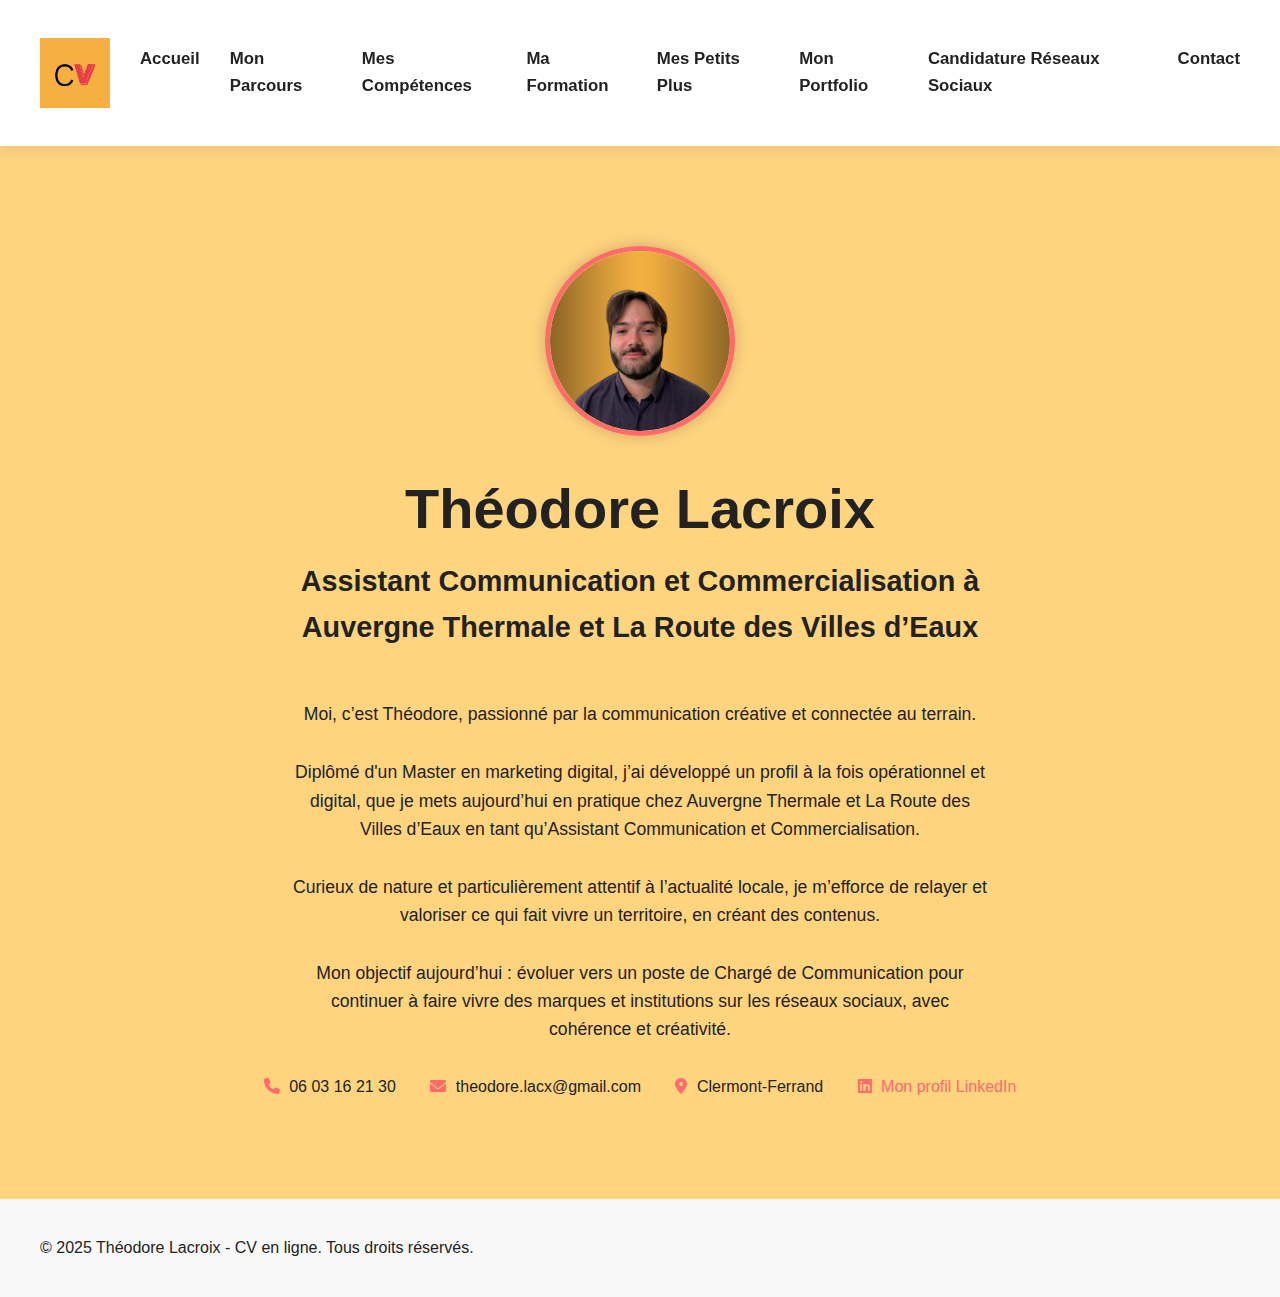
<file: index.html>
<!DOCTYPE html>
<html lang="fr">
<head>
    <meta charset="UTF-8">
    <meta name="viewport" content="width=device-width, initial-scale=1.0">
    <title>Théodore Lacroix - CV - Accueil</title>
    <link rel="stylesheet" href="style.css">
    <link rel="icon" href="C.png" type="image/png">
    <link rel="stylesheet" href="https://cdnjs.cloudflare.com/ajax/libs/font-awesome/6.0.0-beta3/css/all.min.css">
</head>
<body>
    <header>
        <div class="container header-content">
            <a href="index.html" class="logo">
                <img src="C.png" alt="Logo CV Théodore Lacroix">
            </a>
            <nav>
                <ul>
                    <li><a href="index.html">Accueil</a></li>
                    <li><a href="experience.html">Mon Parcours</a></li>
                    <li><a href="skills.html">Mes Compétences</a></li>
                    <li><a href="education.html">Ma Formation</a></li>
                    <li><a href="plus.html">Mes Petits Plus</a></li>
                    <li><a href="portfolio.html">Mon Portfolio</a></li>
                    <li><a href="social-posts.html">Candidature Réseaux Sociaux</a></li>
                    <li><a href="contact.html">Contact</a></li>
                </ul>
            </nav>
            <button class="menu-toggle" aria-label="Toggle menu">
                <i class="fas fa-bars"></i>
            </button>
        </div>
    </header>

    <main>
        <section id="about" class="hero">
            <div class="container">
                <div class="hero-content">
                    <img src="photo_theodore.png" alt="Photo de Théodore Lacroix" class="profile-photo">
                    <h1>Théodore Lacroix</h1>
                    <h2>Assistant Communication et Commercialisation à Auvergne Thermale et La Route des Villes d’Eaux</h2>
                    <p>Moi, c’est Théodore, passionné par la communication créative et connectée au terrain.</p>
                    <p>Diplômé d'un Master en marketing digital, j’ai développé un profil à la fois opérationnel et digital, que je mets aujourd’hui en pratique chez Auvergne Thermale et La Route des Villes d’Eaux en tant qu’Assistant Communication et Commercialisation.</p>
                    <p>Curieux de nature et particulièrement attentif à l’actualité locale, je m’efforce de relayer et valoriser ce qui fait vivre un territoire, en créant des contenus.</p>
                    <p>Mon objectif aujourd’hui : évoluer vers un poste de Chargé de Communication pour continuer à faire vivre des marques et institutions sur les réseaux sociaux, avec cohérence et créativité.</p>
                    
                    <div class="contact-info-hero">
                        <p><i class="fas fa-phone"></i> 06 03 16 21 30</p>
                        <p><i class="fas fa-envelope"></i> theodore.lacx@gmail.com</p>
                        <p><i class="fas fa-map-marker-alt"></i> Clermont-Ferrand</p>
                        <p><a href="https://www.linkedin.com/in/th%C3%A9odore-lacroix-090b23174/" target="_blank"><i class="fab fa-linkedin"></i> Mon profil LinkedIn</a></p>
                    </div>
                </div>
            </div>
        </section>
    </main>

    <footer>
        <div class="container">
            <p>© 2025 Théodore Lacroix - CV en ligne. Tous droits réservés.</p>
        </div>
    </footer>

    <script>
        // JavaScript pour le menu mobile
        document.addEventListener('DOMContentLoaded', () => {
            const menuToggle = document.querySelector('.menu-toggle');
            const nav = document.querySelector('nav ul');

            menuToggle.addEventListener('click', () => {
                nav.classList.toggle('active');
            });

            // Fermer le menu si un lien est cliqué (sur mobile)
            nav.querySelectorAll('a').forEach(link => {
                link.addEventListener('click', () => {
                    if (nav.classList.contains('active')) {
                        nav.classList.remove('active');
                    }
                });
            });
        });
    </script>
</body>
</html>
</file>
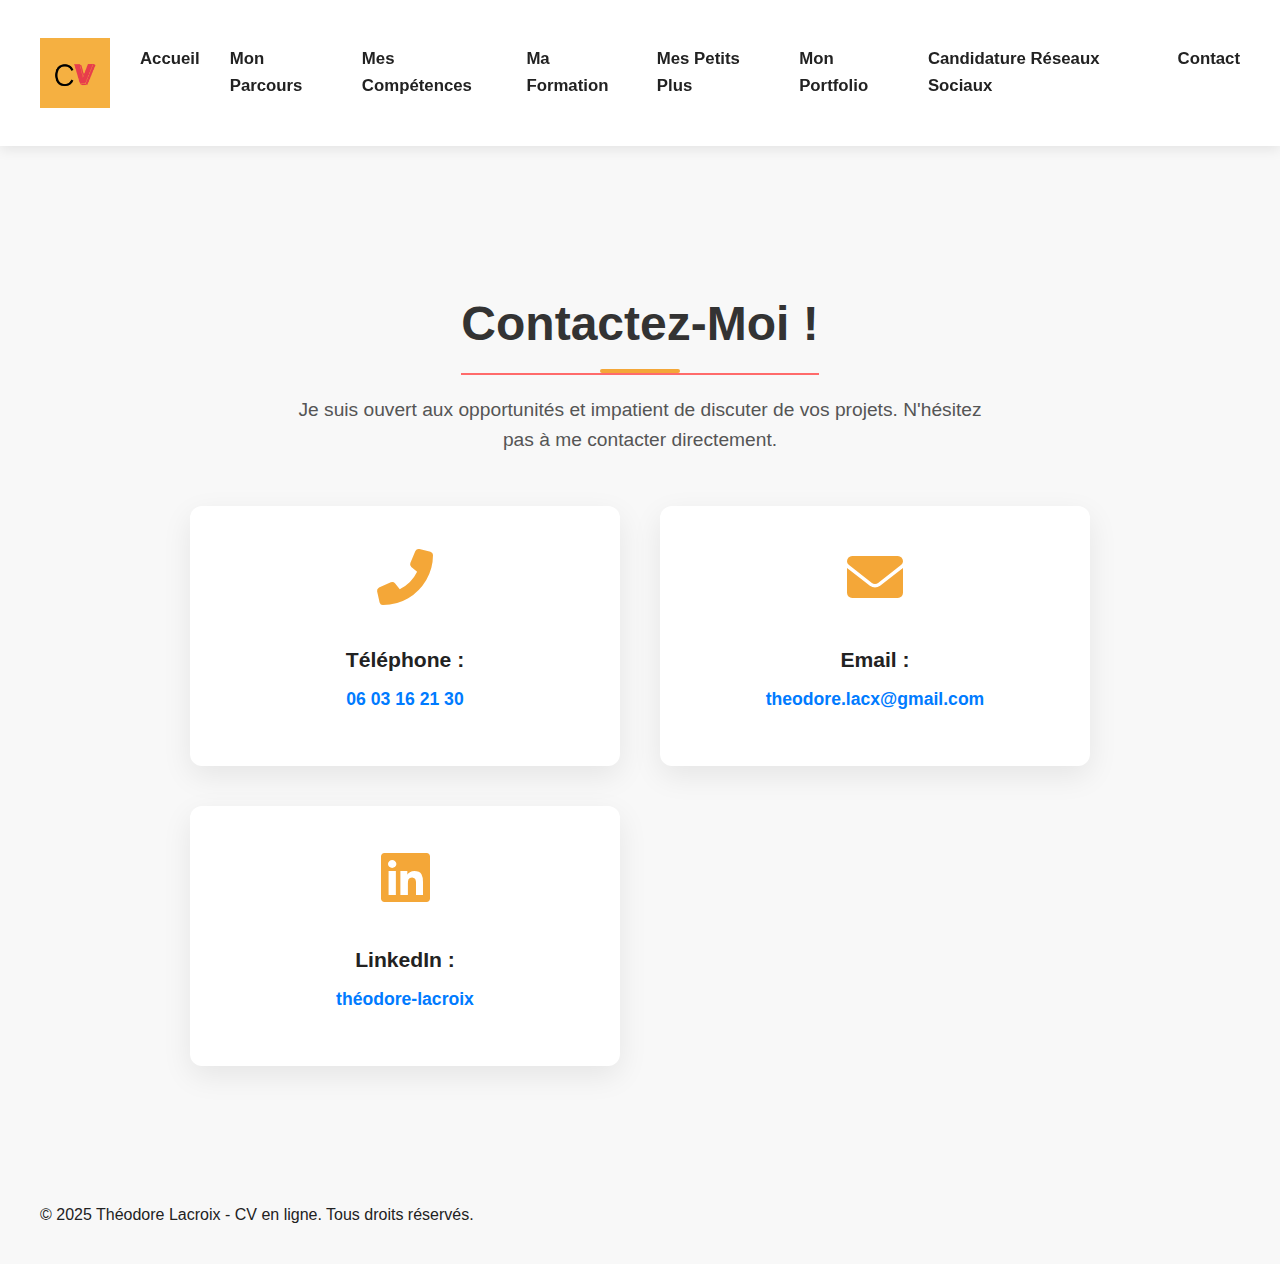
<file: contact.html>
<!DOCTYPE html>
<html lang="fr">
<head>
    <meta charset="UTF-8">
    <meta name="viewport" content="width=device-width, initial-scale=1.0">
    <title>Théodore Lacroix - Contact</title>
    <link rel="stylesheet" href="style.css">
    <link rel="icon" href="C.png" type="image/png">
    <link rel="stylesheet" href="https://cdnjs.cloudflare.com/ajax/libs/font-awesome/6.0.0-beta3/css/all.min.css">
</head>
<body>
    <header>
        <div class="container header-content">
            <a href="index.html" class="logo">
                <img src="C.png" alt="Logo CV Théodore Lacroix">
            </a>
            <nav>
                <ul>
                    <li><a href="index.html">Accueil</a></li>
                    <li><a href="experience.html">Mon Parcours</a></li>
                    <li><a href="skills.html">Mes Compétences</a></li>
                    <li><a href="education.html">Ma Formation</a></li>
                    <li><a href="plus.html">Mes Petits Plus</a></li>
                    <li><a href="portfolio.html">Mon Portfolio</a></li>
                    <li><a href="social-posts.html">Candidature Réseaux Sociaux</a></li>
                    <li><a href="contact.html">Contact</a></li>
                </ul>
            </nav>
            <button class="menu-toggle" aria-label="Toggle menu">
                <i class="fas fa-bars"></i>
            </button>
        </div>
    </header>

    <main>
        <section id="contact" class="page-section">
            <div class="container">
                <h2>Contactez-Moi !</h2>
                <p class="text-center">Je suis ouvert aux opportunités et impatient de discuter de vos projets. N'hésitez pas à me contacter directement.</p>
                <div class="contact-grid">
                    <div class="contact-item">
                        <i class="fas fa-phone-alt"></i>
                        <p><strong>Téléphone :</strong> <a href="tel:+33603162130">06 03 16 21 30</a></p>
                    </div>
                    <div class="contact-item">
                        <i class="fas fa-envelope"></i>
                        <p><strong>Email :</strong> <a href="mailto:theodore.lacx@gmail.com">theodore.lacx@gmail.com</a></p>
                    </div>
                    <div class="contact-item">
                        <i class="fab fa-linkedin"></i>
                        <p><strong>LinkedIn :</strong> <a href="https://www.linkedin.com/in/th%C3%A9odore-lacroix-090b23174/" target="_blank" rel="noopener noreferrer">théodore-lacroix</a></p>
                    </div>
                </div>
                </div>
        </section>
    </main>

    <footer>
        <div class="container">
            <p>© 2025 Théodore Lacroix - CV en ligne. Tous droits réservés.</p>
        </div>
    </footer>

    <script src="script.js"></script>
</body>
</html>
</file>
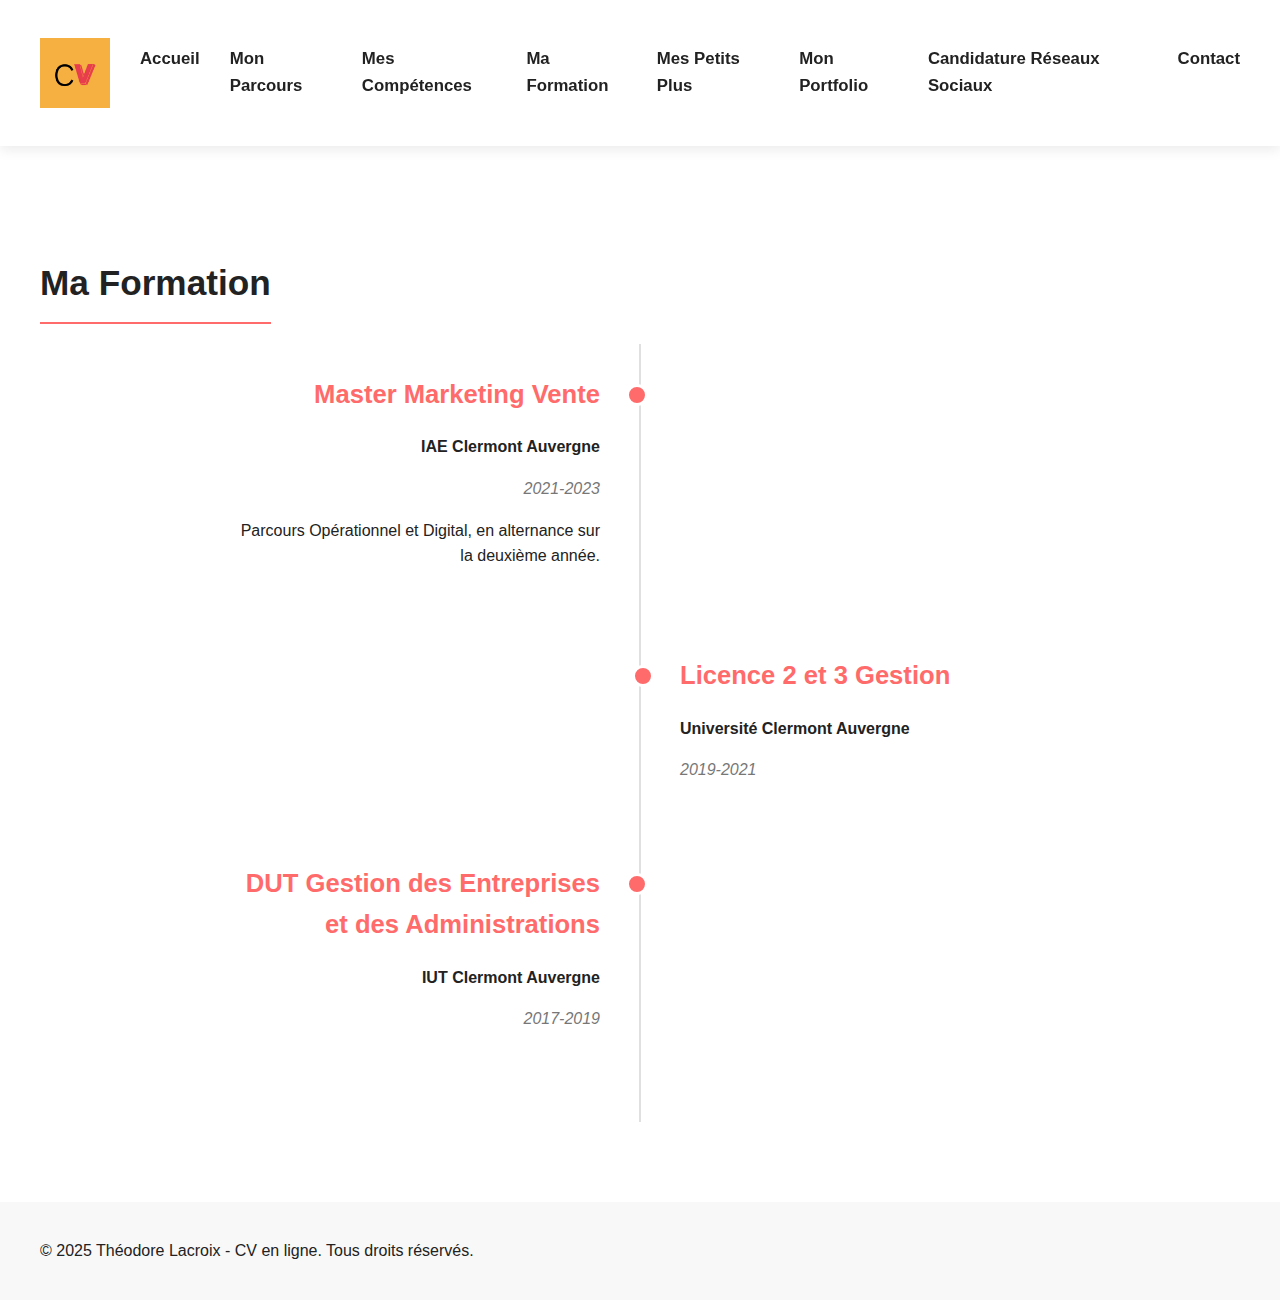
<file: education.html>
<!DOCTYPE html>
<html lang="fr">
<head>
    <meta charset="UTF-8">
    <meta name="viewport" content="width=device-width, initial-scale=1.0">
    <title>Théodore Lacroix - Ma Formation</title>
    <link rel="stylesheet" href="style.css">
    <link rel="icon" href="C.png" type="image/png">
    <link rel="stylesheet" href="https://cdnjs.cloudflare.com/ajax/libs/font-awesome/6.0.0-beta3/css/all.min.css">
</head>
<body>
    <header>
        <div class="container header-content">
            <a href="index.html" class="logo">
                <img src="C.png" alt="Logo CV Théodore Lacroix">
            </a>
            <nav>
                <ul>
                    <li><a href="index.html">Accueil</a></li>
                    <li><a href="experience.html">Mon Parcours</a></li>
                    <li><a href="skills.html">Mes Compétences</a></li>
                    <li><a href="education.html">Ma Formation</a></li>
                    <li><a href="plus.html">Mes Petits Plus</a></li>
                    <li><a href="portfolio.html">Mon Portfolio</a></li>
                    <li><a href="social-posts.html">Candidature Réseaux Sociaux</a></li>
                    <li><a href="contact.html">Contact</a></li>
                </ul>
            </nav>
            <button class="menu-toggle" aria-label="Toggle menu">
                <i class="fas fa-bars"></i>
            </button>
        </div>
    </header>

    <main>
        <section id="education" class="page-section">
            <div class="container">
                <h2>Ma Formation</h2>
                <div class="timeline">
                    <div class="timeline-item">
                        <h3>Master Marketing Vente</h3>
                        <p class="school">IAE Clermont Auvergne</p>
                        <p class="date">2021-2023</p>
                        <p>Parcours Opérationnel et Digital, en alternance sur la deuxième année.</p>
                    </div>
                    <div class="timeline-item">
                        <h3>Licence 2 et 3 Gestion</h3>
                        <p class="school">Université Clermont Auvergne</p>
                        <p class="date">2019-2021</p>
                    </div>
                    <div class="timeline-item">
                        <h3>DUT Gestion des Entreprises et des Administrations</h3>
                        <p class="school">IUT Clermont Auvergne</p>
                        <p class="date">2017-2019</p>
                    </div>
                </div>
            </div>
        </section>
    </main>

    <footer>
        <div class="container">
            <p>© 2025 Théodore Lacroix - CV en ligne. Tous droits réservés.</p>
        </div>
    </footer>

    <script>
        document.addEventListener('DOMContentLoaded', () => {
            const menuToggle = document.querySelector('.menu-toggle');
            const nav = document.querySelector('nav ul');

            menuToggle.addEventListener('click', () => {
                nav.classList.toggle('active');
            });

            nav.querySelectorAll('a').forEach(link => {
                link.addEventListener('click', () => {
                    if (nav.classList.contains('active')) {
                        nav.classList.remove('active');
                    }
                });
            });
        });
    </script>
</body>
</html>
</file>
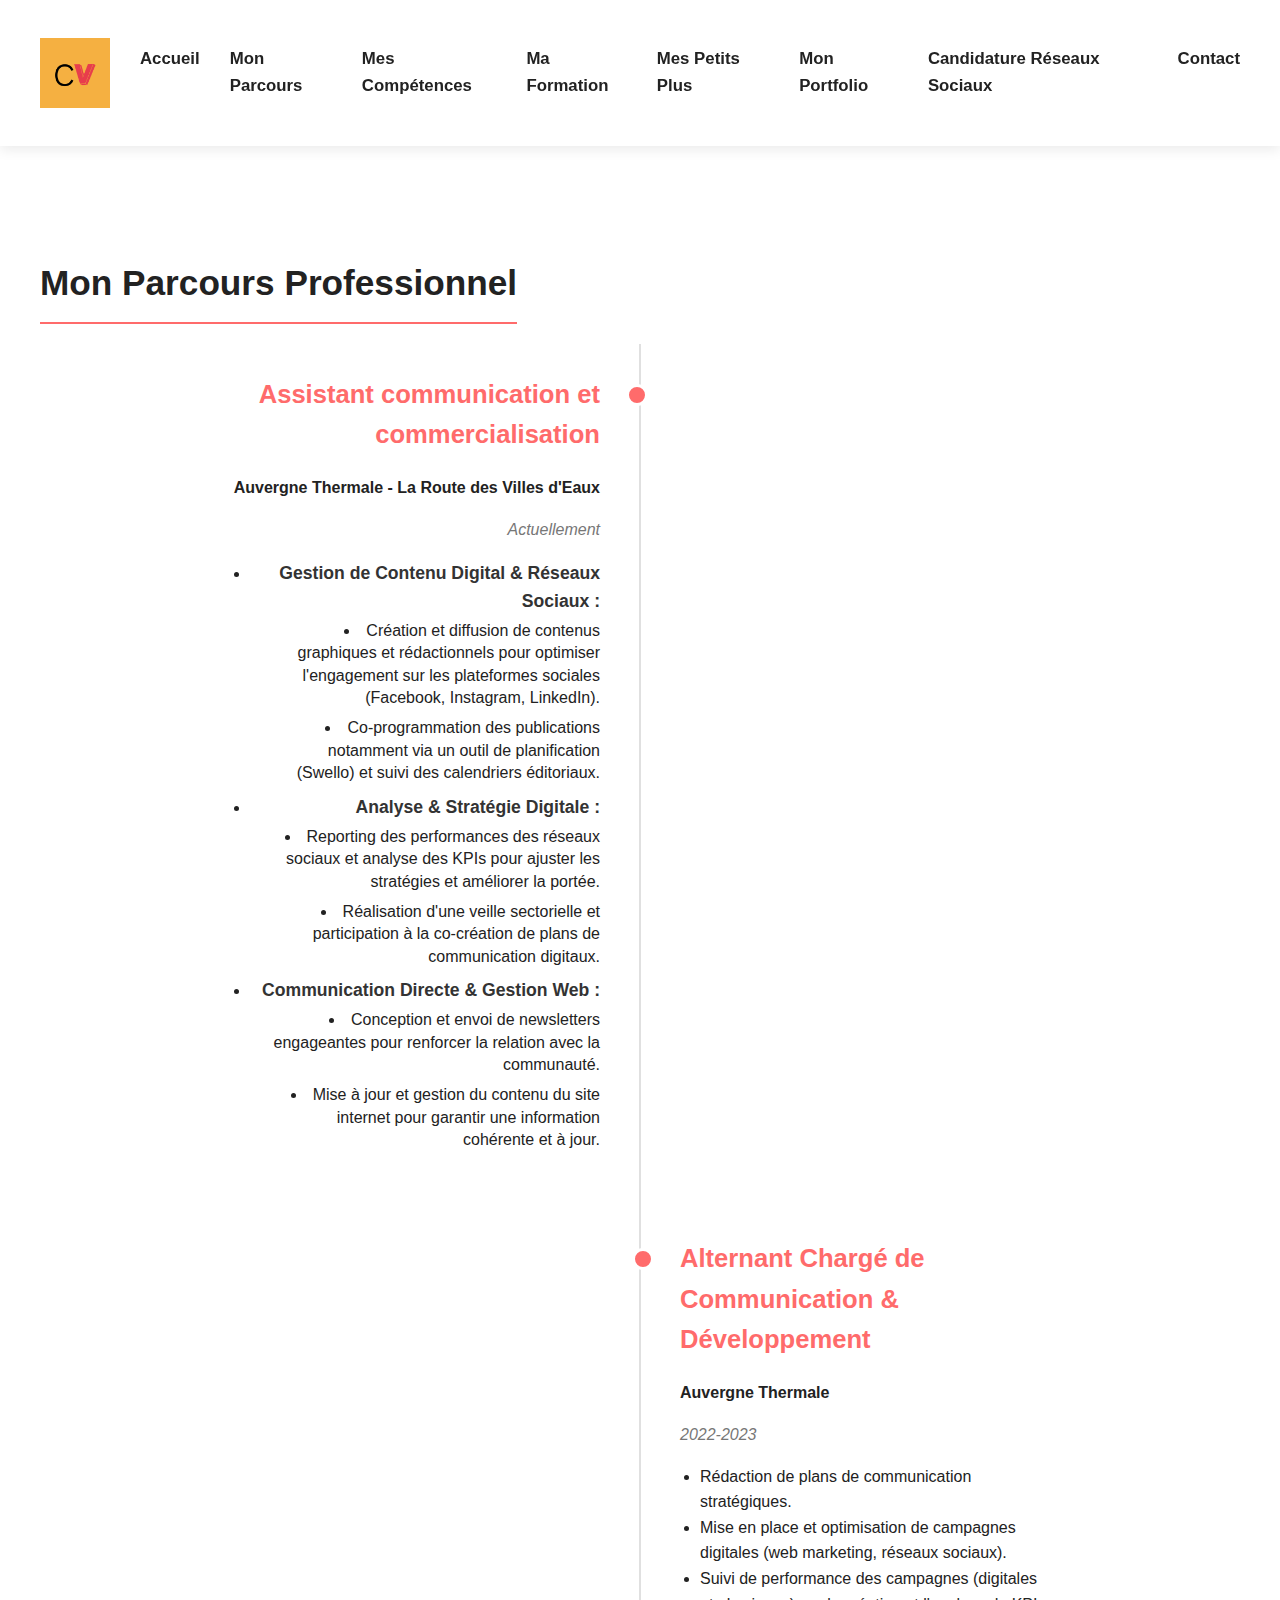
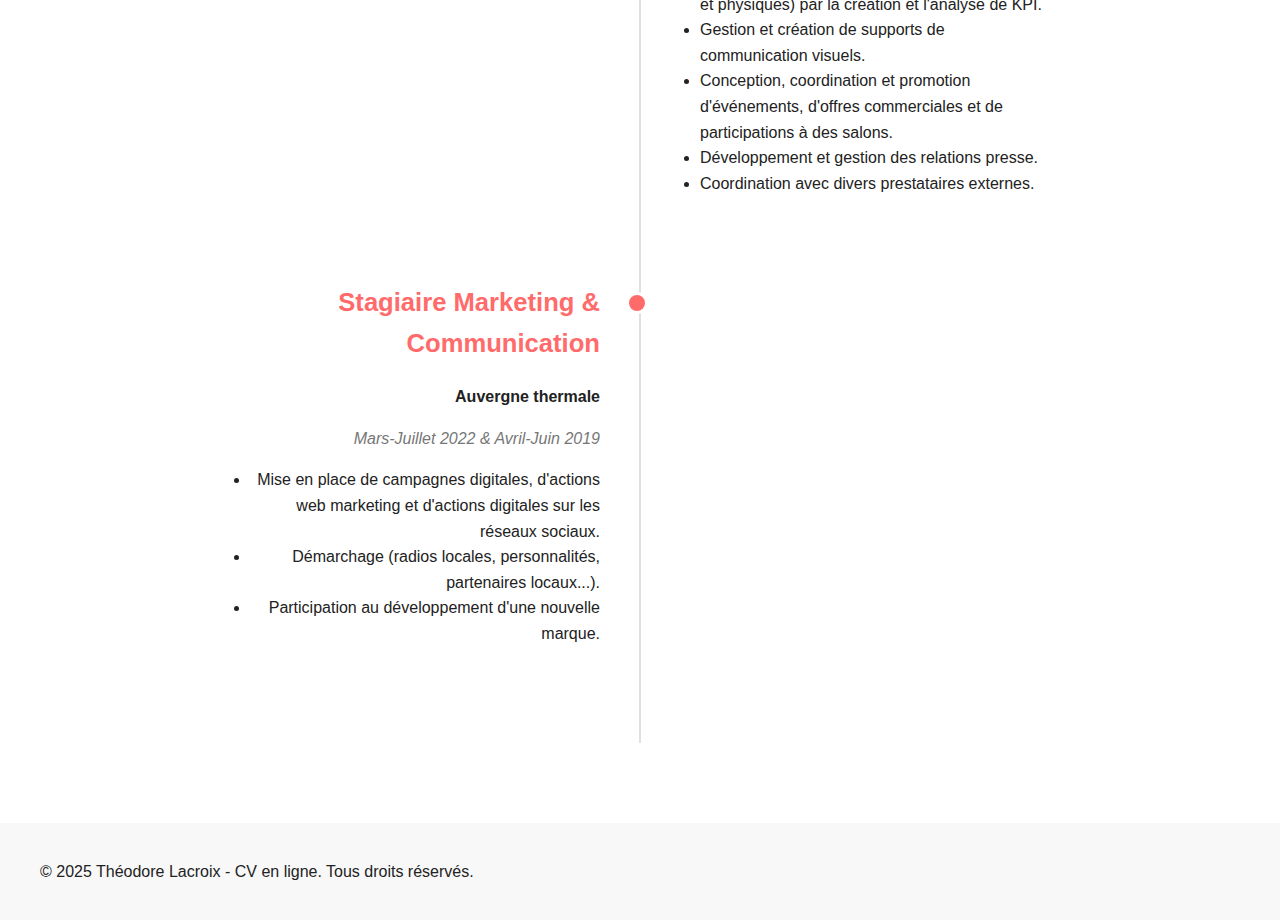
<file: experience.html>
<!DOCTYPE html>
<html lang="fr">
<head>
    <meta charset="UTF-8">
    <meta name="viewport" content="width=device-width, initial-scale=1.0">
    <title>Théodore Lacroix - Mon Parcours Professionnel</title>
    <link rel="stylesheet" href="style.css">
    <link rel="icon" href="C.png" type="image/png">
    <link rel="stylesheet" href="https://cdnjs.cloudflare.com/ajax/libs/font-awesome/6.0.0-beta3/css/all.min.css">
    
    <style>
        /* Styles pour aligner à droite et espacer les points des missions actuelles */
        .timeline-item:first-child ul ul li {
            text-align: right; /* Aligne le texte des sous-puces à droite */
            margin-bottom: 8px; /* Ajoute un espace après chaque sous-puce */
            line-height: 1.4; /* Améliore la lisibilité */
        }

        /* Si tu veux aussi que le titre de la catégorie soit aligné à droite, ajoute ceci */
        .timeline-item:first-child ul > li > strong {
            display: block; /* Important pour que text-align: right fonctionne sur un inline-block */
            text-align: right; /* Aligne le titre de la catégorie à droite */
            margin-bottom: 5px;
            font-size: 1.1em;
            color: #333; /* Ou une couleur qui correspond à ta charte */
        }

        /* Ajustement pour les marges des listes imbriquées si elles sont trop décalées */
        .timeline-item:first-child ul ul {
            margin-top: 5px; /* Petit espace au-dessus de la sous-liste */
            padding-left: 0; /* Supprime le padding par défaut de la liste */
            list-style-position: inside; /* Met la puce à l'intérieur du bloc */
        }
    </style>
</head>
<body>
    <header>
        <div class="container header-content">
            <a href="index.html" class="logo">
                <img src="C.png" alt="Logo CV Théodore Lacroix">
            </a>
            <nav>
                <ul>
                    <li><a href="index.html">Accueil</a></li>
                    <li><a href="experience.html">Mon Parcours</a></li>
                    <li><a href="skills.html">Mes Compétences</a></li>
                    <li><a href="education.html">Ma Formation</a></li>
                    <li><a href="plus.html">Mes Petits Plus</a></li>
                    <li><a href="portfolio.html">Mon Portfolio</a></li>
                    <li><a href="social-posts.html">Candidature Réseaux Sociaux</a></li>
                    <li><a href="contact.html">Contact</a></li>
                </ul>
            </nav>
            <button class="menu-toggle" aria-label="Toggle menu">
                <i class="fas fa-bars"></i>
            </button>
        </div>
    </header>

    <main>
        <section id="experience" class="page-section">
            <div class="container">
                <h2>Mon Parcours Professionnel</h2>
                <div class="timeline">
                    <div class="timeline-item">
                        <h3>Assistant communication et commercialisation</h3>
                        <p class="company">Auvergne Thermale - La Route des Villes d'Eaux</p>
                        <p class="date">Actuellement</p>
                        <ul>
                            <li>
                                <strong>Gestion de Contenu Digital & Réseaux Sociaux :</strong>
                                <ul>
                                    <li>Création et diffusion de contenus graphiques et rédactionnels pour optimiser l'engagement sur les plateformes sociales (Facebook, Instagram, LinkedIn).</li>
                                    <li>Co-programmation des publications notamment via un outil de planification (Swello) et suivi des calendriers éditoriaux.</li>
                                </ul>
                            </li>
                            <li>
                                <strong>Analyse & Stratégie Digitale :</strong>
                                <ul>
                                    <li>Reporting des performances des réseaux sociaux et analyse des KPIs pour ajuster les stratégies et améliorer la portée.</li>
                                    <li>Réalisation d'une veille sectorielle et participation à la co-création de plans de communication digitaux.</li>
                                </ul>
                            </li>
                            <li>
                                <strong>Communication Directe & Gestion Web :</strong>
                                <ul>
                                    <li>Conception et envoi de newsletters engageantes pour renforcer la relation avec la communauté.</li>
                                    <li>Mise à jour et gestion du contenu du site internet pour garantir une information cohérente et à jour.</li>
                                </ul>
                            </li>
                        </ul>
                    </div>
                    <div class="timeline-item">
                        <h3>Alternant Chargé de Communication & Développement</h3>
                        <p class="company"> Auvergne Thermale</p>
                        <p class="date">2022-2023</p>
                        <ul>
                            <li>Rédaction de plans de communication stratégiques.</li>
                            <li>Mise en place et optimisation de campagnes digitales (web marketing, réseaux sociaux).</li>
                            <li>Suivi de performance des campagnes (digitales et physiques) par la création et l'analyse de KPI.</li>
                            <li>Gestion et création de supports de communication visuels.</li>
                            <li>Conception, coordination et promotion d'événements, d'offres commerciales et de participations à des salons.</li>
                            <li>Développement et gestion des relations presse.</li>
                            <li>Coordination avec divers prestataires externes.</li>
                        </ul>
                    </div>
                    <div class="timeline-item">
                        <h3>Stagiaire Marketing & Communication</h3>
                        <p class="company">Auvergne thermale</p>
                        <p class="date">Mars-Juillet 2022 & Avril-Juin 2019</p>
                        <ul>
                            <li>Mise en place de campagnes digitales, d'actions web marketing et d'actions digitales sur les réseaux sociaux.</li>
                            <li>Démarchage (radios locales, personnalités, partenaires locaux...).</li>
                            <li>Participation au développement d'une nouvelle marque.</li>
                        </ul>
                    </div>
                </div>
            </div>
        </section>
    </main>

    <footer>
        <div class="container">
            <p>© 2025 Théodore Lacroix - CV en ligne. Tous droits réservés.</p>
        </div>
    </footer>

    <script>
        document.addEventListener('DOMContentLoaded', () => {
            const menuToggle = document.querySelector('.menu-toggle');
            const nav = document.querySelector('nav ul');

            menuToggle.addEventListener('click', () => {
                nav.classList.toggle('active');
            });

            nav.querySelectorAll('a').forEach(link => {
                link.addEventListener('click', () => {
                    if (nav.classList.contains('active')) {
                        nav.classList.remove('active');
                    }
                });
            });
        });
    </script>
</body>
</html>
</file>
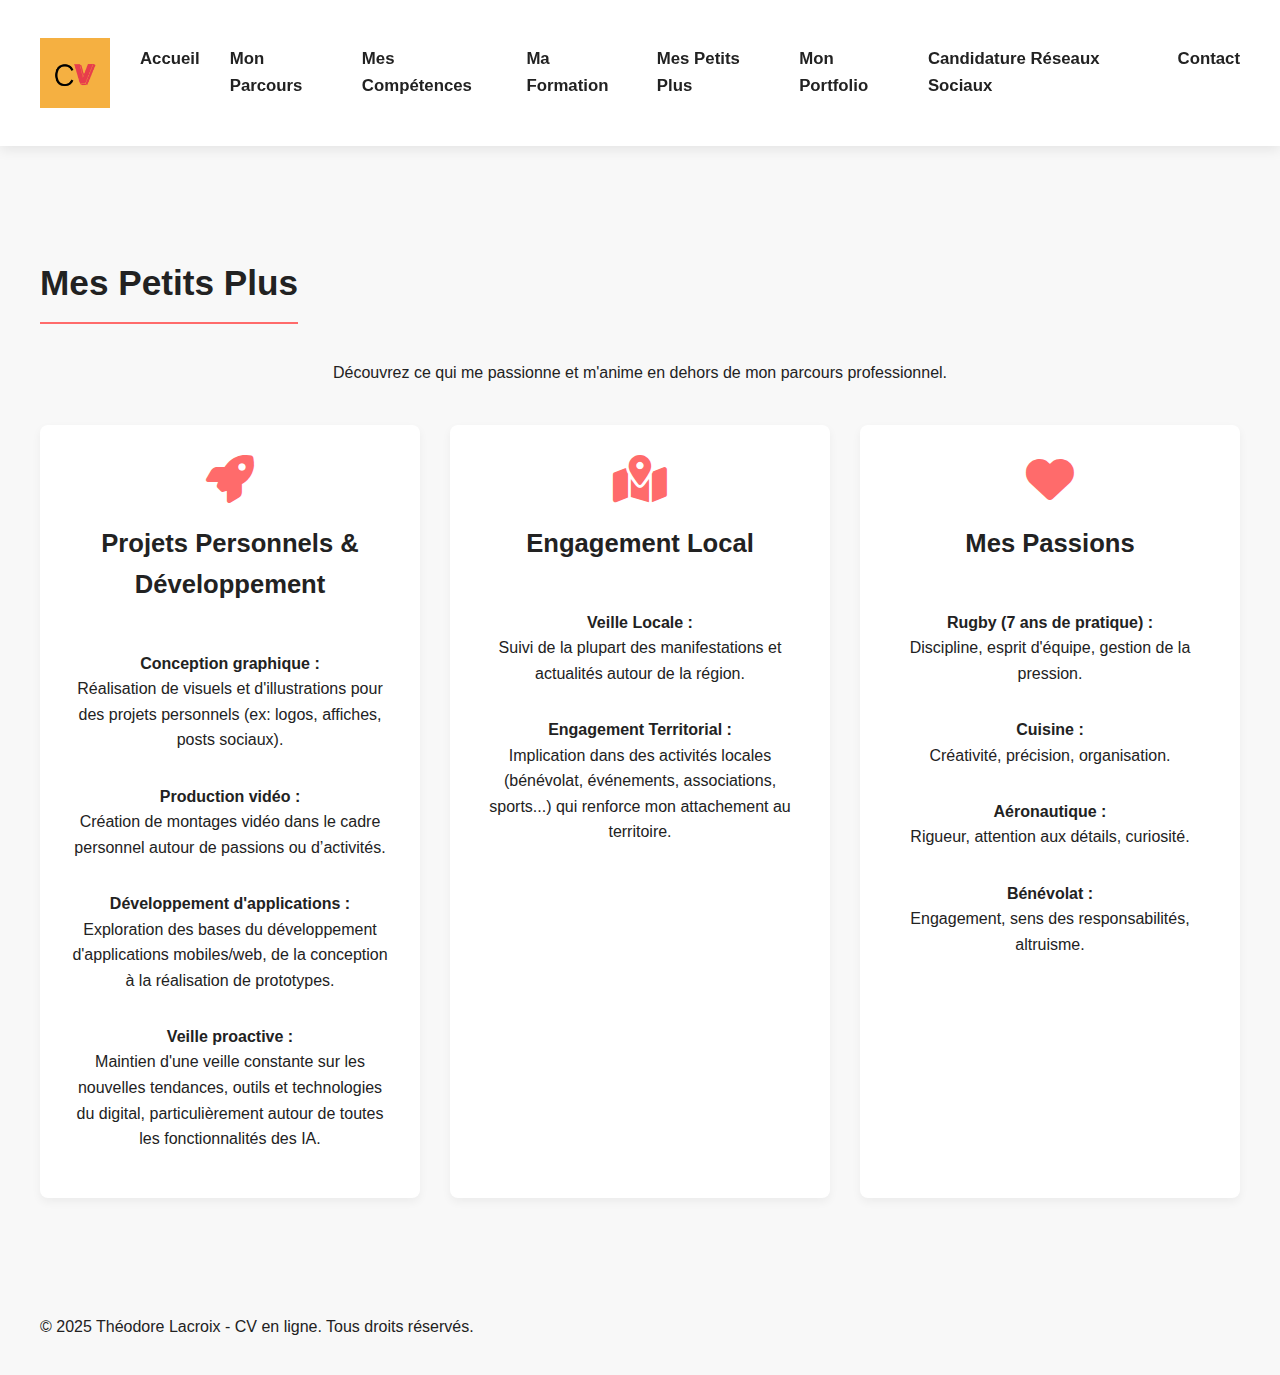
<file: plus.html>
<!DOCTYPE html>
<html lang="fr">
<head>
    <meta charset="UTF-8">
    <meta name="viewport" content="width=device-width, initial-scale=1.0">
    <title>Théodore Lacroix - Mes Petits Plus</title>
    <link rel="stylesheet" href="style.css">
    <link rel="icon" href="C.png" type="image/png">
    <link rel="stylesheet" href="https://cdnjs.cloudflare.com/ajax/libs/font-awesome/6.0.0-beta3/css/all.min.css">
</head>
<body>
    <header>
        <div class="container header-content">
            <a href="index.html" class="logo">
                <img src="C.png" alt="Logo CV Théodore Lacroix">
            </a>
            <nav>
                <ul>
                    <li><a href="index.html">Accueil</a></li>
                    <li><a href="experience.html">Mon Parcours</a></li>
                    <li><a href="skills.html">Mes Compétences</a></li>
                    <li><a href="education.html">Ma Formation</a></li>
                    <li><a href="plus.html">Mes Petits Plus</a></li>
                    <li><a href="portfolio.html">Mon Portfolio</a></li>
                    <li><a href="social-posts.html">Candidature Réseaux Sociaux</a></li>
                    <li><a href="contact.html">Contact</a></li>
                </ul>
            </nav>
            <button class="menu-toggle" aria-label="Toggle menu">
                <i class="fas fa-bars"></i>
            </button>
        </div>
    </header>

    <main>
        <section id="plus" class="page-section bg-light">
            <div class="container">
                <h2>Mes Petits Plus</h2>
                <p class="text-center">Découvrez ce qui me passionne et m'anime en dehors de mon parcours professionnel.</p>
                <div class="plus-grid">

                    <div class="plus-item">
                        <i class="fas fa-rocket"></i> <h3>Projets Personnels & Développement</h3>
                        <ul>
                            <li>
                                <br><strong>Conception graphique :</strong>
                                <br>Réalisation de visuels et d'illustrations pour des projets personnels (ex: logos, affiches, posts sociaux).
                            </li>
                            <li>
                                <br><strong>Production vidéo :</strong>
                                <br>Création de montages vidéo dans le cadre personnel autour de passions ou d’activités.
                            </li>
                            <li>
                                <br><strong>Développement d'applications :</strong>
                                <br>Exploration des bases du développement d'applications mobiles/web, de la conception à la réalisation de prototypes.
                            </li>
                            <li>
                                <br><strong>Veille proactive :</strong>
                                <br>Maintien d'une veille constante sur les nouvelles tendances, outils et technologies du digital, particulièrement autour de toutes les fonctionnalités des IA.
                            </li>
                        </ul>
                    </div>

                    <div class="plus-item">
                        <i class="fas fa-map-marked-alt"></i> <h3>Engagement Local</h3>
                        <ul>
                            <li>
                                <br><strong>Veille Locale :</strong>
                                <br>Suivi de la plupart des manifestations et actualités autour de la région.
                            </li>
                            <li>
                                <br><strong>Engagement Territorial :</strong>
                                <br>Implication dans des activités locales (bénévolat, événements, associations, sports...) qui renforce mon attachement au territoire.
                            </li>
                        </ul>
                    </div>

                    <div class="plus-item">
                        <i class="fas fa-heart"></i> <h3>Mes Passions</h3>
                        <ul>
                            <li>
                                <br><strong>Rugby (7 ans de pratique) :</strong>
                                <br>Discipline, esprit d'équipe, gestion de la pression.
                            </li>
                            <li>
                                <br><strong>Cuisine :</strong>
                                <br>Créativité, précision, organisation.
                            </li>
                            <li>
                                <br><strong>Aéronautique :</strong>
                                <br>Rigueur, attention aux détails, curiosité.
                            </li>
                            <li>
                                <br><strong>Bénévolat :</strong>
                                <br>Engagement, sens des responsabilités, altruisme.
                            </li>
                        </ul>
                    </div>

                </div>
            </div>
        </section>
    </main>

    <footer>
        <div class="container">
            <p>© 2025 Théodore Lacroix - CV en ligne. Tous droits réservés.</p>
        </div>
    </footer>

    <script>
        document.addEventListener('DOMContentLoaded', () => {
            const menuToggle = document.querySelector('.menu-toggle');
            const nav = document.querySelector('nav ul');

            menuToggle.addEventListener('click', () => {
                nav.classList.toggle('active');
            });

            nav.querySelectorAll('a').forEach(link => {
                link.addEventListener('click', () => {
                    if (nav.classList.contains('active')) {
                        nav.classList.remove('active');
                    }
                });
            });
        });
    </script>
</body>
</html>
</file>
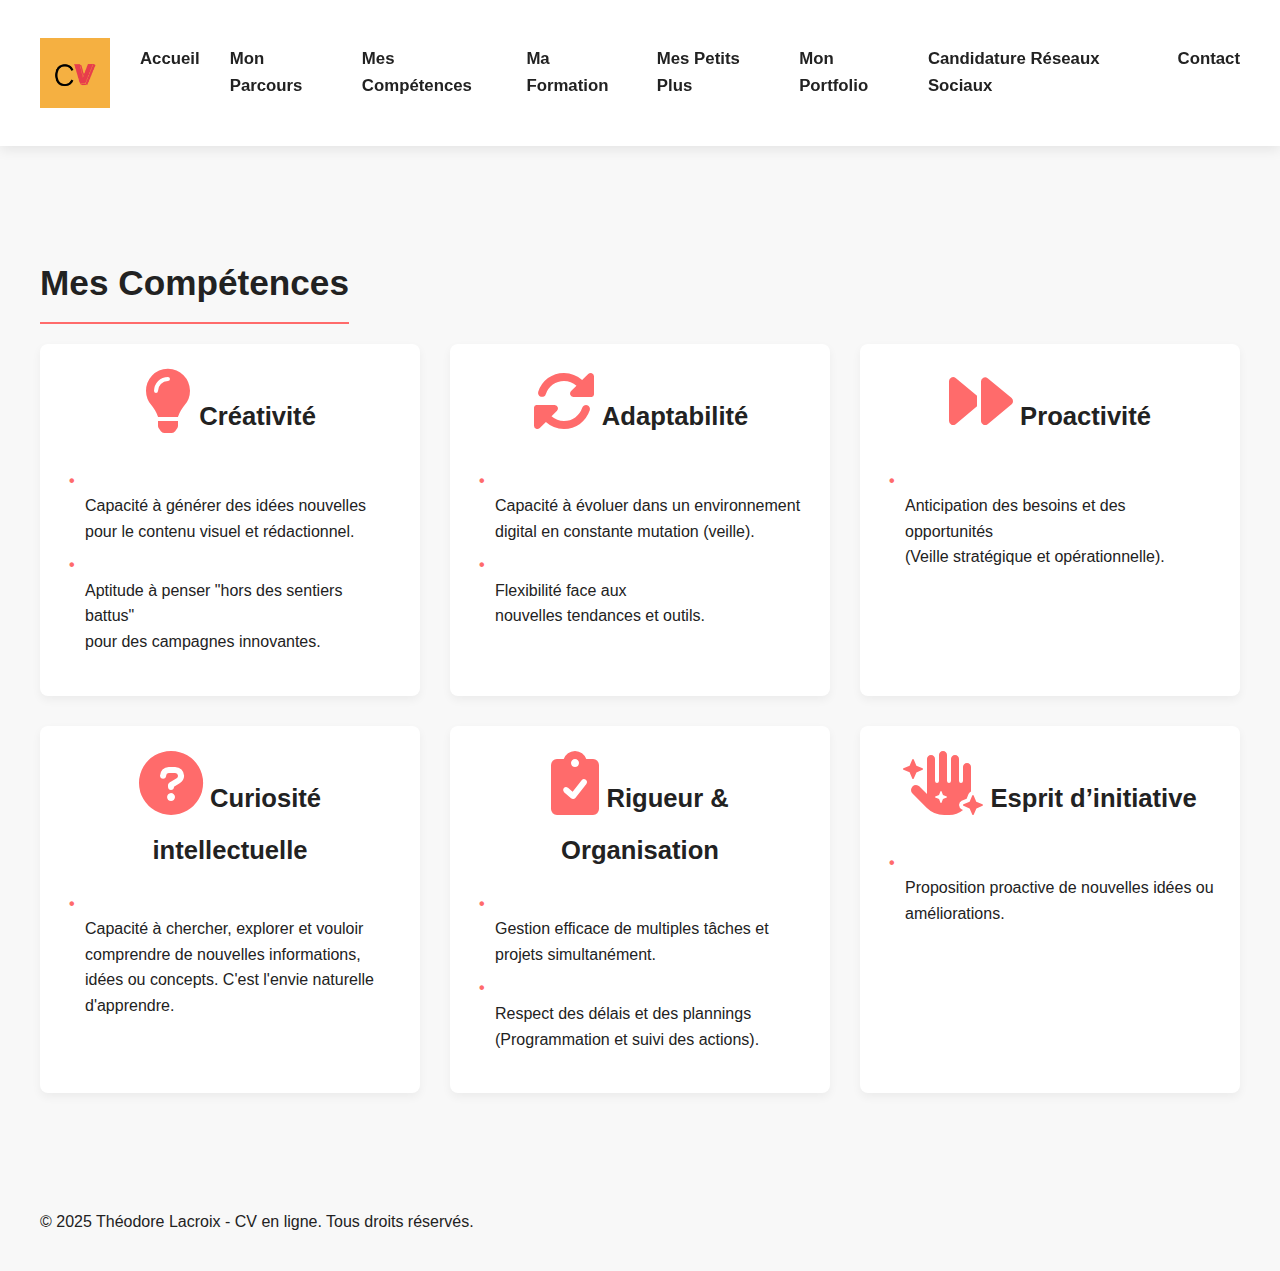
<file: skills.html>
<!DOCTYPE html>
<html lang="fr">
<head>
    <meta charset="UTF-8">
    <meta name="viewport" content="width=device-width, initial-scale=1.0">
    <title>Théodore Lacroix - Mes Compétences</title>
    <link rel="stylesheet" href="style.css">
    <link rel="icon" href="C.png" type="image/png">
    <link rel="stylesheet" href="https://cdnjs.cloudflare.com/ajax/libs/font-awesome/6.0.0-beta3/css/all.min.css">
</head>
<body>
    <header>
        <div class="container header-content">
            <a href="index.html" class="logo">
                <img src="C.png" alt="Logo CV Théodore Lacroix">
            </a>
            <nav>
                <ul>
                    <li><a href="index.html">Accueil</a></li>
                    <li><a href="experience.html">Mon Parcours</a></li>
                    <li><a href="skills.html">Mes Compétences</a></li>
                    <li><a href="education.html">Ma Formation</a></li>
                    <li><a href="plus.html">Mes Petits Plus</a></li>
                    <li><a href="portfolio.html">Mon Portfolio</a></li>
                    <li><a href="social-posts.html">Candidature Réseaux Sociaux</a></li>
                    <li><a href="contact.html">Contact</a></li>
                </ul>
            </nav>
            <button class="menu-toggle" aria-label="Toggle menu">
                <i class="fas fa-bars"></i>
            </button>
        </div>
    </header>

    <main>
        <section id="skills" class="page-section bg-light">
            <div class="container">
                <h2>Mes Compétences</h2>
                <div class="skills-grid">
                    
                    <div class="skill-category">
                        <h3><i class="fas fa-lightbulb"></i> Créativité</h3>
                        <ul>
                            <li>
                                <br>Capacité à générer des idées nouvelles pour le contenu visuel et rédactionnel.
                            </li>
                            <li>
                                <br>Aptitude à penser "hors des sentiers battus"
                                <br>pour des campagnes innovantes.
                            </li>
                        </ul>
                    </div>
                    
                    <div class="skill-category">
                        <h3><i class="fas fa-sync-alt"></i> Adaptabilité</h3>
                        <ul>
                            <li>
                                <br>Capacité à évoluer dans un environnement
                                <br>digital en constante mutation (veille).
                            </li>
                            <li>
                                <br>Flexibilité face aux
                                <br>nouvelles tendances et outils.
                            </li>
                        </ul>
                    </div>
                    
                    <div class="skill-category">
                        <h3><i class="fas fa-forward"></i> Proactivité</h3>
                        <ul>
                            <li>
                                <br>Anticipation des besoins et des opportunités
                                <br>(Veille stratégique et opérationnelle).
                            </li>
                        </ul>
                    </div>
                    
                    <div class="skill-category">
                        <h3><i class="fas fa-question-circle"></i> Curiosité intellectuelle</h3>
                        <ul>
                            <li>
                                <br>Capacité à chercher, explorer et vouloir comprendre de nouvelles informations, idées ou concepts. C'est l'envie naturelle d'apprendre.
                             
                            </li>
                        </ul>
                    </div>
                    
                    <div class="skill-category">
                        <h3><i class="fas fa-clipboard-check"></i> Rigueur & Organisation</h3>
                        <ul>
                            <li>
                                <br>Gestion efficace de multiples tâches et projets simultanément.
                            </li>
                            <li>
                                <br>Respect des délais et des plannings
                                <br>(Programmation et suivi des actions).
                            </li>
                        </ul>
                    </div>
                    
                    <div class="skill-category">
                        <h3><i class="fas fa-hand-sparkles"></i> Esprit d’initiative</h3>
                        <ul>
                            <li>
                                <br>Proposition proactive de nouvelles idées ou améliorations.
                            </li>
                        </ul>
                    </div>

                </div>
            </div>
        </section>
    </main>

    <footer>
        <div class="container">
            <p>© 2025 Théodore Lacroix - CV en ligne. Tous droits réservés.</p>
        </div>
    </footer>

    <script>
        document.addEventListener('DOMContentLoaded', () => {
            const menuToggle = document.querySelector('.menu-toggle');
            const nav = document.querySelector('nav ul');

            menuToggle.addEventListener('click', () => {
                nav.classList.toggle('active');
            });

            nav.querySelectorAll('a').forEach(link => {
                link.addEventListener('click', () => {
                    if (nav.classList.contains('active')) {
                        nav.classList.remove('active');
                    }
                });
            });
        });
    </script>
</body>
</html>
</file>
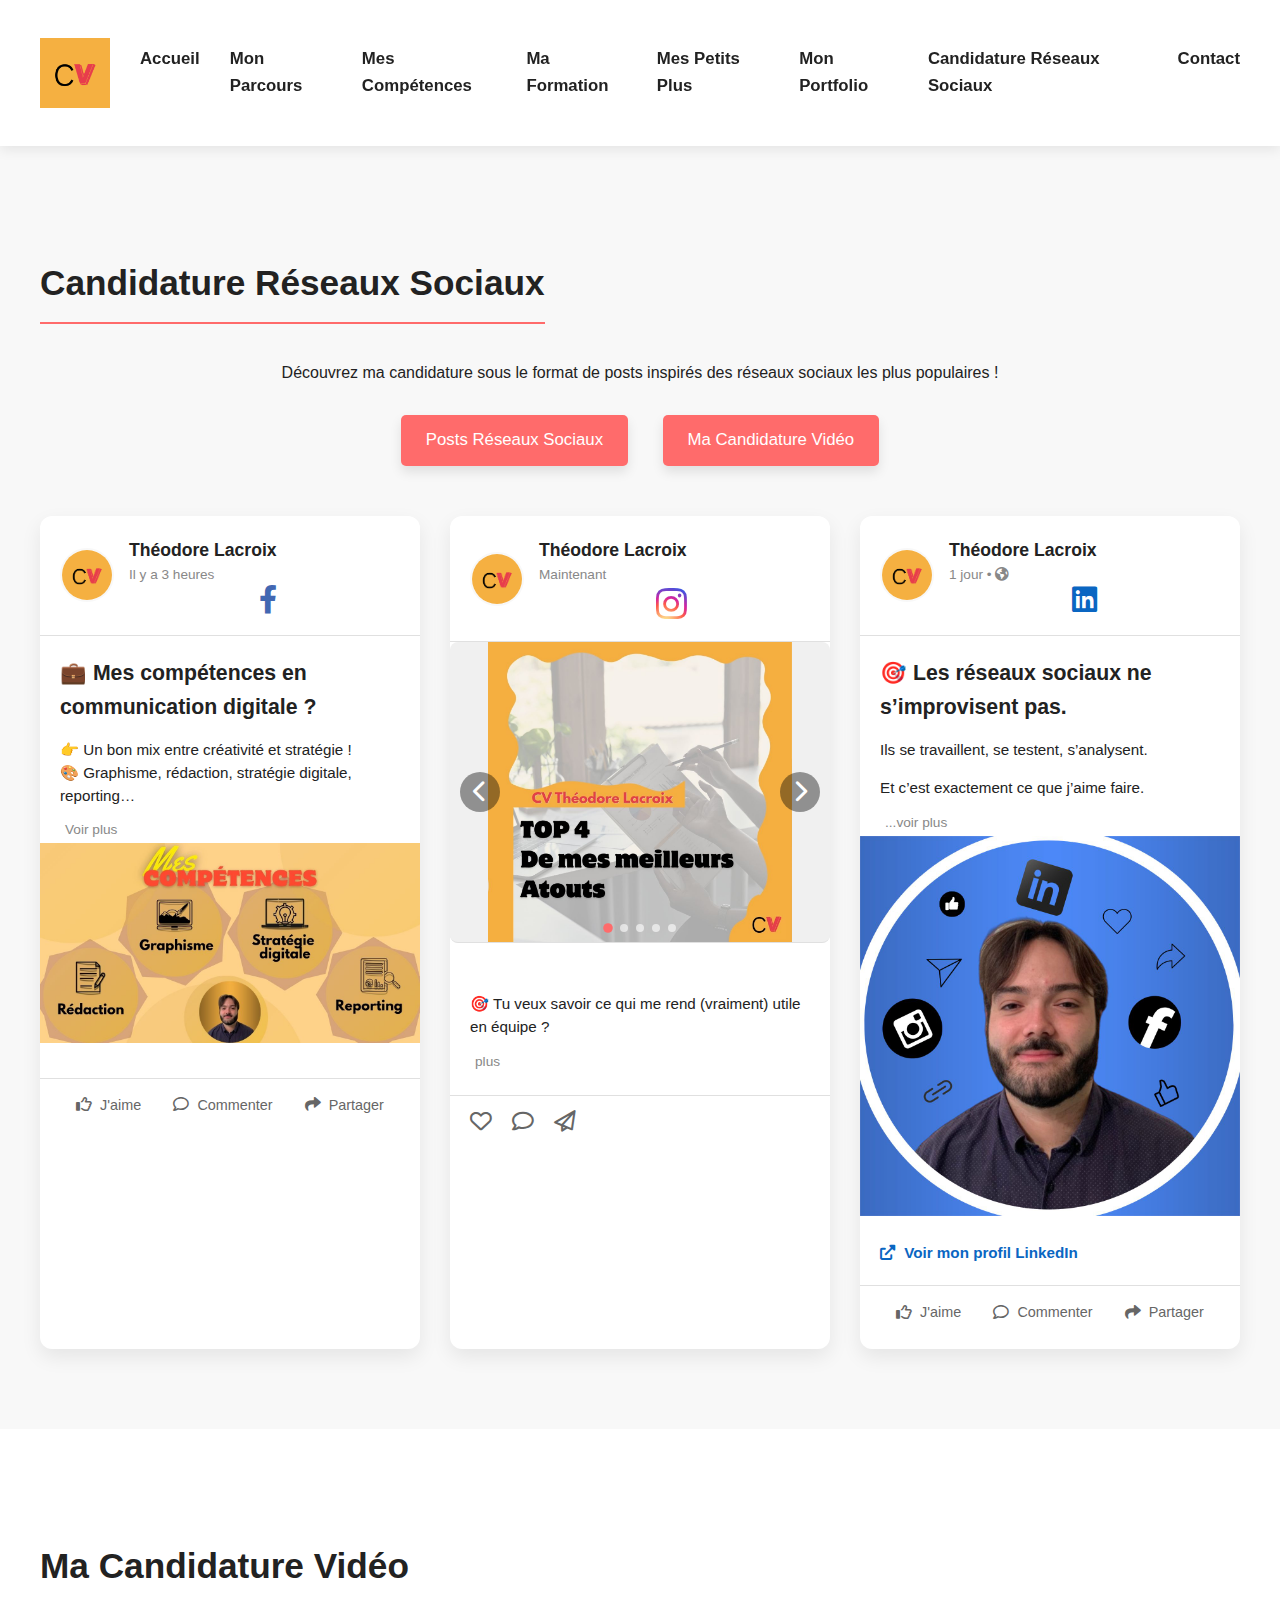
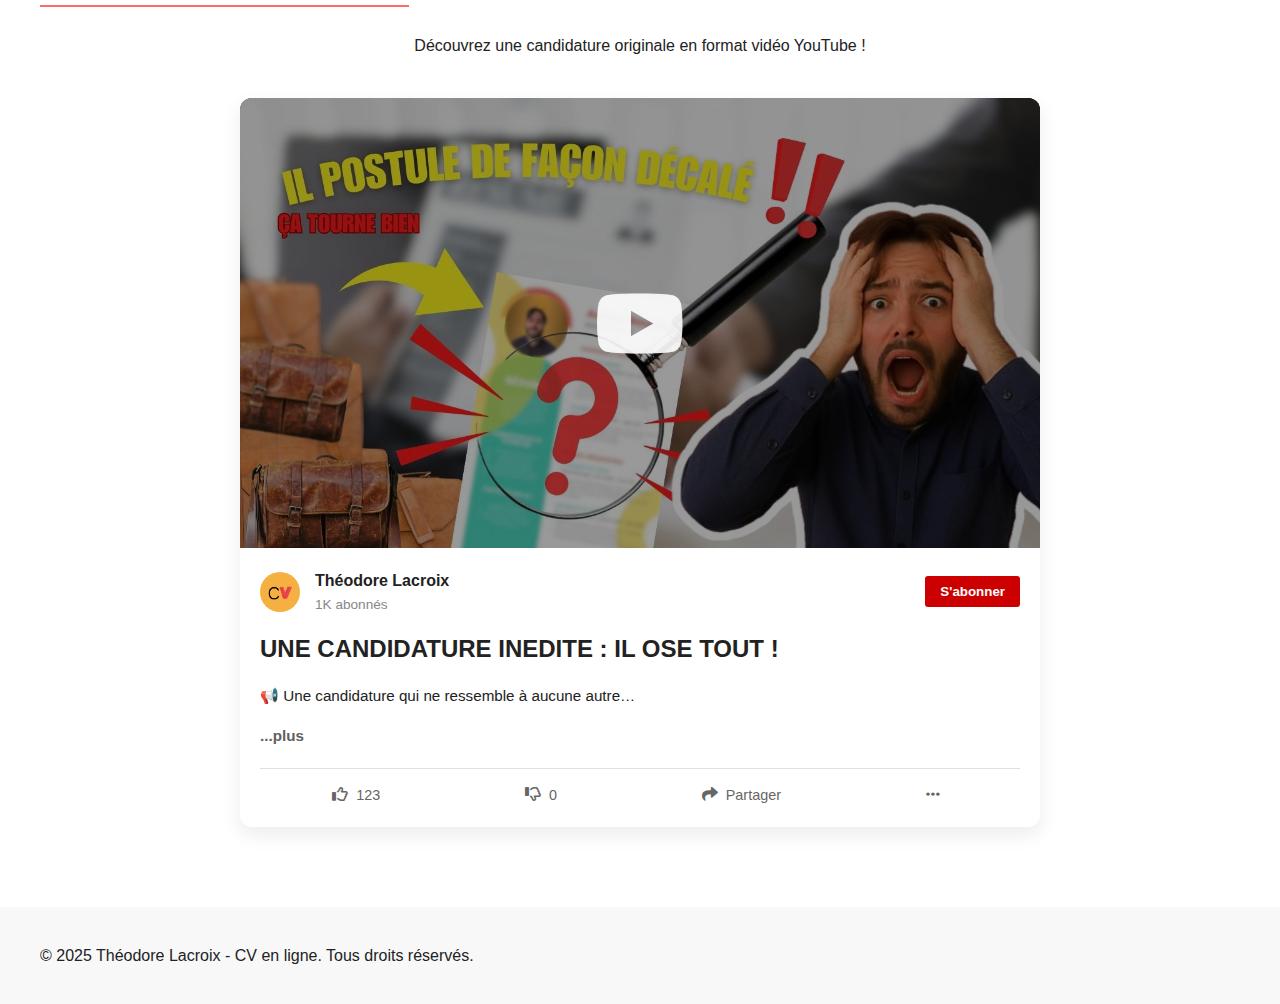
<file: social-posts.html>
<!DOCTYPE html>
<html lang="fr">
<head>
    <meta charset="UTF-8">
    <meta name="viewport" content="width=device-width, initial-scale=1.0">
    <title>Théodore Lacroix - Ma Candidature Réseaux Sociaux</title>
    <link rel="stylesheet" href="style.css">
    <link rel="icon" href="C.png" type="image/png">
    <link rel="stylesheet" href="https://cdnjs.cloudflare.com/ajax/libs/font-awesome/6.0.0-beta3/css/all.min.css">
</head>
<body>
    <header>
        <div class="container header-content">
            <a href="index.html" class="logo">
                <img src="C.png" alt="Logo CV Théodore Lacroix">
            </a>
            <nav>
                <ul>
                    <li><a href="index.html">Accueil</a></li>
                    <li><a href="experience.html">Mon Parcours</a></li>
                    <li><a href="skills.html">Mes Compétences</a></li>
                    <li><a href="education.html">Ma Formation</a></li>
                    <li><a href="plus.html">Mes Petits Plus</a></li>
                    <li><a href="portfolio.html">Mon Portfolio</a></li>
                    <li><a href="social-posts.html">Candidature Réseaux Sociaux</a></li>
                    <li><a href="contact.html">Contact</a></li>
                </ul>
            </nav>
            <button class="menu-toggle" aria-label="Toggle menu">
                <i class="fas fa-bars"></i>
            </button>
        </div>
    </header>

    <main>
        <section id="social-posts" class="page-section bg-light">
            <div class="container">
                <h2>Candidature Réseaux Sociaux</h2>
                <p class="text-center">Découvrez ma candidature sous le format de posts inspirés des réseaux sociaux les plus populaires !</p>

                <div class="section-navigation">
                    <a href="#social-posts-grid-section" class="btn-primary">Posts Réseaux Sociaux</a>
                    <a href="#video-application-section" class="btn-primary">Ma Candidature Vidéo</a>
                </div>

                <div id="social-posts-grid-section" class="social-posts-grid">

                    <div class="social-post facebook">
                        <div class="post-header">
                            <img src="C.png" alt="Votre Photo de Profil" class="profile-pic">
                            <div class="post-info">
                                <span class="author-name">Théodore Lacroix</span>
                                <span class="post-date">Il y a 3 heures</span>
                                <i class="fab fa-facebook-f facebook-icon"></i>
                            </div>
                        </div>
                        <div class="post-content">
                            <h3>💼 Mes compétences en communication digitale ?</h3>
                            <div class="post-text-container">
                                <p>👉 Un bon mix entre créativité et stratégie !<br>🎨 Graphisme, rédaction, stratégie digitale, reporting…</p>
                                <div class="full-text">
                                    <p>Je combine l’analyse et l’intuition pour créer du contenu qui parle, qui performe, et surtout, qui fait sens.</p>
                                    <p>📊 Que ce soit pour faire rayonner une marque ou optimiser sa présence en ligne, je suis prêt à relever le défi.<br>👋 Je serais ravi de mettre ces compétences au service d'une équipe passionnée comme la vôtre !</p>
                                    <p class="hashtags">#communitymanager #communicationdigitale #réseauxsociaux #graphisme #reporting #stratégiecontenu #digitalmarketing #portfolio #candidature</p>
                                </div>
                                <span class="read-more-btn">Voir plus</span>
                            </div>
                            <img src="facebook-digital-skills.jpg" alt="Image Facebook - Compétences Digitales" class="post-image">
                        </div>
                        <div class="post-actions">
                            <span><i class="far fa-thumbs-up"></i> J'aime</span>
                            <span><i class="far fa-comment"></i> Commenter</span>
                            <span><i class="fa fa-share"></i> Partager</span>
                        </div>
                    </div>

                    <div class="social-post instagram">
                        <div class="post-header">
                            <img src="C.png" alt="Votre Photo de Profil" class="profile-pic">
                            <div class="post-info">
                                <span class="author-name">Théodore Lacroix</span>
                                <span class="post-date">Maintenant</span>
                                <i class="fab fa-instagram instagram-icon"></i>
                            </div>
                        </div>
                        <div class="post-content">
                            <div class="carousel-container">
                                <div class="carousel-track">
                                    <div class="carousel-slide active">
                                        <img src="instagram-skill-adaptability.jpg" alt="Atout 1 - Adaptabilité" class="post-image">
                                    </div>
                                    <div class="carousel-slide">
                                        <img src="instagram-skill-creativity.jpg" alt="Atout 2 - Créativité" class="post-image">
                                    </div>
                                    <div class="carousel-slide">
                                        <img src="instagram-skill-curiosity.jpg" alt="Atout 3 - Curiosité" class="post-image">
                                    </div>
                                    <div class="carousel-slide">
                                        <img src="instagram-skill-problem-solving.jpg" alt="Atout 4 - Résolution de Problèmes" class="post-image">
                                    </div>
                                    <div class="carousel-slide">
                                        <img src="instagram-skill-communication.jpg" alt="Atout 5 - Communication" class="post-image">
                                    </div>
                                </div>
                                <button class="carousel-btn prev-btn"><i class="fas fa-chevron-left"></i></button>
                                <button class="carousel-btn next-btn"><i class="fas fa-chevron-right"></i></button>
                                <div class="carousel-indicators">
                                    <span class="dot active" data-slide-index="0"></span>
                                    <span class="dot" data-slide-index="1"></span>
                                    <span class="dot" data-slide-index="2"></span>
                                    <span class="dot" data-slide-index="3"></span>
                                    <span class="dot" data-slide-index="4"></span>
                                </div>
                            </div>
                            <div class="post-caption">
                                <div class="post-text-container">
                                    <p>🎯 Tu veux savoir ce qui me rend (vraiment) utile en équipe ?</p>
                                    <div class="full-text">
                                        <p>J’ai listé mes 5 plus grands atouts — ceux qui me suivent dans tous mes projets, pro comme perso.<br>🧩 Adaptabilité, créativité, curiosité…</p>
                                        <p>Mais pas que 👀<br>👉 Swipe pour découvrir mon TOP 5</p>
                                        <p>Et dis-moi en commentaire : lequel est le plus précieux selon toi ?</p>
                                        <p class="hashtags">#communitymanager #portfolio #softskills #communicationdigitale #digitalnative #créatif #projetpro #réseauxsociaux</p>
                                    </div>
                                    <span class="read-more-btn">plus</span>
                                </div>
                            </div>
                        </div>
                        <div class="post-actions instagram-actions">
                            <span><i class="far fa-heart"></i></span>
                            <span><i class="far fa-comment"></i></span>
                            <span><i class="far fa-paper-plane"></i></span>
                        </div>
                    </div>

                    <div class="social-post linkedin">
                        <div class="post-header">
                            <img src="C.png" alt="Votre Photo de Profil" class="profile-pic">
                            <div class="post-info">
                                <span class="author-name">Théodore Lacroix</span>
                                <span class="post-date">1 jour • <i class="fas fa-globe-americas"></i></span>
                                <i class="fab fa-linkedin linkedin-icon"></i>
                            </div>
                        </div>
                        <div class="post-content">
                            <h3>🎯 Les réseaux sociaux ne s’improvisent pas.</h3>
                            <div class="post-text-container">
                                <p>Ils se travaillent, se testent, s’analysent.</p>
                                <p>Et c’est exactement ce que j’aime faire.</p>
                                <div class="full-text">
                                    <p>Je mets mes compétences au service d’une communication cohérente, engageante et adaptée à chaque plateforme.</p>
                                    <p>🎯 Mon objectif : valoriser les messages, les marques et les projets à travers des contenus qui font la différence.</p>
                                    <p>Aujourd’hui, je suis à la recherche d’une opportunité pour rejoindre une agence de communication dynamique, où je pourrais continuer à apprendre, créer et m’investir.</p>
                                    <p>Si vous êtes à la recherche d’un community manager curieux, polyvalent et créatif… parlons-en !</p>
                                    <p class="hashtags">#CommunityManager #CommunicationDigitale #SocialMedia #RechercheAlternance #CandidatureSpontanée #RéseauxSociaux #StratégieDigitale #AgenceDeCommunication</p>
                                </div>
                                <span class="read-more-btn">...voir plus</span>
                            </div>
                            <img src="linkedin-social-media-strategy.jpg" alt="Image LinkedIn - Stratégie Réseaux Sociaux" class="post-image">
                            <a href="#" class="linkedin-link" target="_blank" rel="noopener noreferrer"><i class="fas fa-external-link-alt"></i> Voir mon profil LinkedIn</a>
                        </div>
                        <div class="post-actions">
                            <span><i class="far fa-thumbs-up"></i> J'aime</span>
                            <span><i class="far fa-comment"></i> Commenter</span>
                            <span><i class="fas fa-share"></i> Partager</span>
                        </div>
                    </div>

                </div>
            </div>
        </section>

        <section id="video-application-section" class="page-section bg-light">
            <div class="container">
                <h2>Ma Candidature Vidéo</h2>
                <p class="text-center">Découvrez une candidature originale en format vidéo YouTube !</p>

                <div class="youtube-video-container">
                    <div class="video-player-thumbnail">
                        <img src="youtube-video-thumbnail.jpg" alt="Miniature Vidéo Candidature YouTube" class="youtube-thumbnail">
                        <div class="play-overlay">
                            <i class="fab fa-youtube play-icon-large"></i>
                        </div>
                    </div>
                    <div class="youtube-video-details">
                        <div class="video-header-info">
                            <img src="C.png" alt="Votre Photo de Profil" class="channel-profile-pic">
                            <div class="channel-info">
                                <span class="channel-name">Théodore Lacroix</span>
                                <span class="subscribers">1K abonnés</span>
                            </div>
                            <button class="subscribe-btn">S'abonner</button>
                        </div>
                        <h3>UNE CANDIDATURE INEDITE : IL OSE TOUT !</h3>
                        <div class="video-description-container">
                            <p>📢 Une candidature qui ne ressemble à aucune autre… </p>
                            <div class="full-video-description">
                                <p>👉 Dans cette vidéo, je vous raconte comment j’ai décidé de sortir des sentiers battus pour postuler dans une agence de communication : pas de lettre de motivation classique, pas de CV A4 en pièce jointe... à la place ? Une expérience immersive, drôle et créative, comme un vrai contenu YouTube.</p>
                                <p>🔍 AU PROGRAMME :<br>Une candidature mise en scène façon vidéo virale<br>Des réactions surprenantes !<br>Et une vraie envie de rejoindre votre équipe 💼❤️</p>
                                <p>🎬 Si vous êtes curieux de découvrir un profil pas comme les autres, c’est ici que ça se passe.<br>📨 Spoiler : Je suis prêt à tout pour intégrer une équipe créative et innovante. Même à faire une vidéo comme celle-ci 😅</p>
                                <p class="hashtags">#CandidatureCréative #Communication #Postuler #MarketingDigital #CVOriginal</p>
                            </div>
                            <span class="read-more-btn">...plus</span>
                        </div>
                        <div class="video-actions">
                            <span><i class="far fa-thumbs-up"></i> 123</span>
                            <span><i class="far fa-thumbs-down"></i> 0</span>
                            <span><i class="fas fa-share"></i> Partager</span>
                            <span><i class="fas fa-ellipsis-h"></i></span>
                        </div>
                    </div>
                </div>
            </div>
        </section>

    </main>

    <footer>
        <div class="container">
            <p>© 2025 Théodore Lacroix - CV en ligne. Tous droits réservés.</p>
        </div>
    </footer>

    <script>
        document.addEventListener('DOMContentLoaded', () => {
            // --- Logique du menu responsive ---
            const menuToggle = document.querySelector('.menu-toggle');
            const nav = document.querySelector('nav ul');

            menuToggle.addEventListener('click', () => {
                nav.classList.toggle('active');
            });

            nav.querySelectorAll('a').forEach(link => {
                link.addEventListener('click', () => {
                    if (nav.classList.contains('active')) {
                        nav.classList.remove('active');
                    }
                });
            });

            // --- Logique du Carrousel Instagram ---
            const instagramPost = document.querySelector('.social-post.instagram');
            if (instagramPost) { // S'assure que le post Instagram existe sur la page
                const carouselTrack = instagramPost.querySelector('.carousel-track');
                const slides = Array.from(instagramPost.querySelectorAll('.carousel-slide'));
                const nextBtn = instagramPost.querySelector('.next-btn');
                const prevBtn = instagramPost.querySelector('.prev-btn');
                const dotsContainer = instagramPost.querySelector('.carousel-indicators');
                const dots = Array.from(dotsContainer.querySelectorAll('.dot'));

                let currentSlideIndex = 0;

                const updateCarouselPosition = () => {
                    // Recalcule la largeur de la diapositive ici pour s'assurer qu'elle est toujours à jour
                    const slideWidth = slides[0].getBoundingClientRect().width;
                    carouselTrack.style.transform = `translateX(-${currentSlideIndex * slideWidth}px)`;
                    updateDots();
                };

                const updateDots = () => {
                    dots.forEach((dot, index) => {
                        if (index === currentSlideIndex) {
                            dot.classList.add('active');
                        } else {
                            dot.classList.remove('active');
                        }
                    });
                };

                nextBtn.addEventListener('click', () => {
                    currentSlideIndex = (currentSlideIndex + 1) % slides.length;
                    updateCarouselPosition();
                });

                prevBtn.addEventListener('click', () => {
                    currentSlideIndex = (currentSlideIndex - 1 + slides.length) % slides.length;
                    updateCarouselPosition();
                });

                dots.forEach((dot, index) => {
                    dot.addEventListener('click', () => {
                        currentSlideIndex = index;
                        updateCarouselPosition();
                    });
                });

                window.addEventListener('resize', () => {
                    // slideWidth est maintenant recalculé à l'intérieur de updateCarouselPosition
                    updateCarouselPosition();
                });

                // Appel initial pour définir la position correcte et les points
                updateCarouselPosition();
            }

            // --- Logique "Voir plus" pour tous les posts ---
            const textContainers = document.querySelectorAll('.post-text-container, .video-description-container');

            textContainers.forEach(container => {
                const fullText = container.querySelector('.full-text, .full-video-description');
                const readMoreBtn = container.querySelector('.read-more-btn');

                // Si le texte n'est pas "plein" (full-text) ou n'a pas de bouton, on ne fait rien
                if (!fullText || !readMoreBtn) {
                    return;
                }

                // Masque initialement le texte "complet"
                fullText.style.display = 'none';

                readMoreBtn.addEventListener('click', () => {
                    if (fullText.style.display === 'none') {
                        fullText.style.display = 'block'; // Affiche le texte complet
                        // Change le texte du bouton en fonction de la plateforme
                        if (container.closest('.facebook')) {
                            readMoreBtn.textContent = 'Voir moins';
                        } else if (container.closest('.linkedin')) {
                            readMoreBtn.textContent = '...voir moins';
                        } else if (container.closest('.instagram')) {
                            readMoreBtn.textContent = 'moins';
                        } else if (container.closest('.youtube-video-details')) { // Pour la nouvelle section YouTube
                            readMoreBtn.textContent = '...moins';
                        }
                    } else {
                        fullText.style.display = 'none'; // Masque le texte complet
                        // Rétablit le texte initial du bouton
                        if (container.closest('.facebook')) {
                            readMoreBtn.textContent = 'Voir plus';
                        } else if (container.closest('.linkedin')) {
                            readMoreBtn.textContent = '...voir plus';
                        } else if (container.closest('.instagram')) {
                            readMoreBtn.textContent = 'plus';
                        } else if (container.closest('.youtube-video-details')) { // Pour la nouvelle section YouTube
                            readMoreBtn.textContent = '...plus';
                        }
                    }
                });
            });

            // --- Logique de défilement doux pour les boutons de navigation ---
            document.querySelectorAll('.section-navigation .btn-primary').forEach(button => {
                button.addEventListener('click', function (e) {
                    e.preventDefault(); // Empêche le comportement de lien par défaut

                    const targetId = this.getAttribute('href'); // Récupère l'ID de la cible (ex: #social-posts-grid-section)
                    const targetSection = document.querySelector(targetId);

                    if (targetSection) {
                        targetSection.scrollIntoView({
                            behavior: 'smooth', // Défilement doux
                            block: 'start' // Aligne le haut de l'élément au haut de la fenêtre
                        });
                    }
                });
            });
        });
    </script>
</body>
</html>
</file>
<file: style.css>
/* Variables de couleurs */
:root {
    /* Basé sur le logo: */
    --primary-logo-background: #FFD47F; /* Orange-jaune plus doux, inspiré du fond du logo */
    --accent-color: #FF6B6B; /* Rouge-corail du "V" du logo, légèrement ajusté pour l'harmonie */
    --dark-text-from-logo: #222222; /* Noir presque pur pour le texte, inspiré du "C" */

    /* Couleurs complémentaires modernes: */
    --primary-bg-color: #F8F8F8; /* Un gris très clair pour le fond principal (précédemment light-bg-color) */
    --secondary-bg-color: #FFFFFF; /* Blanc pur pour les sections alternées et les cartes */

    /* Autres couleurs du système: */
    --text-color-dark: var(--dark-text-from-logo); /* Utilise le noir du logo pour le texte foncé */
    --text-color-light: #f4f4f4; /* Texte clair pour les fonds sombres (footer) */
    --border-color: #E0E0E0; /* Bordures subtiles */
    --header-shadow: 0 4px 12px rgba(0,0,0,0.08); /* Ombre légère pour la modernité */
}

/* Base */
body {
    font-family: 'Segoe UI', 'Helvetica Neue', Arial, sans-serif; /* Police un peu plus moderne et lisible */
    line-height: 1.6;
    margin: 0;
    padding: 0;
    color: var(--text-color-dark);
    background-color: var(--primary-bg-color); /* Utilise le gris très clair comme fond de page */
}

.container {
    max-width: 1200px;
    margin: 0 auto;
    padding: 20px;
}

h1, h2, h3 {
    color: var(--text-color-dark);
    margin-bottom: 20px;
    text-align: center;
}

h1 {
    font-size: 2.8em;
    margin-bottom: 10px;
}

h2 {
    font-size: 2.2em;
    border-bottom: 2px solid var(--accent-color);
    padding-bottom: 10px;
    display: inline-block;
    margin-left: auto;
    margin-right: auto;
}

h3 {
    font-size: 1.6em;
}

a {
    color: var(--accent-color);
    text-decoration: none;
    transition: color 0.3s ease; /* Transition pour les liens */
}

a:hover {
    text-decoration: underline;
    color: var(--dark-text-from-logo); /* Les liens survolent vers le noir du logo pour le contraste */
}

.text-center {
    text-align: center;
}

.page-section { /* Nouveau style pour les pages différentes */
    padding: 60px 0;
    background-color: var(--secondary-bg-color); /* Les pages sont en blanc par default */
}

.page-section.bg-light { /* Pour alterner les couleurs de section si tu le souhaites */
    background-color: var(--primary-bg-color); /* Utilise le gris très clair */
}

.btn-primary {
    display: inline-block;
    background-color: var(--accent-color);
    color: white;
    padding: 10px 20px;
    border-radius: 5px;
    text-decoration: none;
    margin-top: 20px;
    transition: background-color 0.3s ease, transform 0.2s ease;
    box-shadow: 0 4px 8px rgba(0,0,0,0.1); /* Ombre pour les boutons */
}

.btn-primary:hover {
    background-color: #E65A5A; /* Une couleur un peu plus foncée pour le survol */
    text-decoration: none;
    transform: translateY(-2px);
    box-shadow: 0 6px 12px rgba(0,0,0,0.15); /* Ombre plus prononcée au survol */
}

/* Header */
header {
    background-color: var(--secondary-bg-color); /* Fond de l'en-tête blanc pour un look plus épuré */
    padding: 18px 0;
    border-bottom: none;
    position: sticky;
    top: 0;
    z-index: 1000;
    box-shadow: var(--header-shadow);
    transition: background-color 0.3s ease, box-shadow 0.3s ease;
}

.header-content {
    display: flex;
    justify-content: space-between;
    align-items: center;
}

.logo img {
    height: 70px;
    display: block;
    transition: transform 0.3s ease;
}

.logo img:hover {
    transform: scale(1.05);
}

nav ul {
    list-style: none;
    margin: 0;
    padding: 0;
    display: flex;
}

nav ul li {
    margin-left: 30px;
}

nav ul li a {
    color: var(--text-color-dark); /* Les liens de navigation sont en noir */
    font-weight: 600;
    font-size: 1.05em;
    position: relative;
    padding-bottom: 5px;
    transition: color 0.3s ease;
}

nav ul li a::after {
    content: '';
    position: absolute;
    width: 0;
    height: 2px;
    background: var(--accent-color); /* Soulignement en rouge-corail */
    bottom: 0;
    left: 0;
    transition: width 0.3s ease;
}

nav ul li a:hover {
    color: var(--accent-color); /* Les liens de navigation deviennent rouge-corail au survol */
    text-decoration: none;
}

nav ul li a:hover::after {
    width: 100%;
}

.menu-toggle {
    display: none;
    background: none;
    border: none;
    font-size: 1.8em;
    color: var(--text-color-dark);
    cursor: pointer;
}

/* Hero Section (Accueil / À Propos de Moi) - Spécifique à index.html */
.hero {
    background-color: var(--primary-logo-background); /* Le fond de la section hero est l'orange-jaune doux du logo */
    color: var(--text-color-dark);
    padding: 80px 0;
    text-align: center;
    position: relative;
    overflow: hidden;
    min-height: calc(100vh - 120px);
    display: flex;
    align-items: center;
    justify-content: center;
}

.hero-content {
    max-width: 800px;
    margin: 0 auto;
}

.profile-photo {
    width: 180px;
    height: 180px;
    border-radius: 50%;
    object-fit: cover;
    border: 5px solid var(--accent-color);
    margin-bottom: 20px;
    box-shadow: 0 0 15px rgba(0,0,0,0.2);
}

.hero h1 {
    font-size: 3.5em;
    color: var(--text-color-dark);
    margin-top: 0;
    margin-bottom: 5px;
}

.hero h2 {
    font-size: 1.8em;
    color: var(--text-color-dark);
    margin-top: 0;
    border-bottom: none;
}

.hero p {
    font-size: 1.1em;
    max-width: 700px;
    margin: 20px auto 30px auto;
}

.contact-info-hero p {
    display: inline-block;
    margin: 0 15px;
    font-size: 1em;
    color: var(--text-color-dark);
}

.contact-info-hero i {
    color: var(--accent-color);
    margin-right: 5px;
}

/* Timeline (Expérience et Formation) */
.timeline {
    position: relative;
    padding: 20px 0;
    max-width: 900px;
    margin: 0 auto;
}

.timeline::before {
    content: '';
    position: absolute;
    top: 0;
    bottom: 0;
    left: 50%;
    width: 2px;
    background-color: var(--border-color);
    transform: translateX(-50%);
}

.timeline-item {
    margin-bottom: 50px;
    position: relative;
    width: 50%;
    padding: 10px 40px;
    box-sizing: border-box;
}

.timeline-item:nth-child(odd) {
    left: 0;
    text-align: right;
}

.timeline-item:nth-child(even) {
    left: 50%;
}

.timeline-item::after {
    content: '';
    position: absolute;
    width: 16px;
    height: 16px;
    background-color: var(--accent-color);
    border: 3px solid var(--secondary-bg-color); /* Le cercle a une bordure blanche/grise clair */
    top: 20px;
    border-radius: 50%;
    z-index: 1;
}

.timeline-item:nth-child(odd)::after {
    right: -8px;
}

.timeline-item:nth-child(even)::after {
    left: -8px;
}

.timeline-item h3 {
    margin-top: 0;
    color: var(--accent-color);
    text-align: inherit;
}

.timeline-item .company, .timeline-item .school {
    font-weight: bold;
    margin-bottom: 5px;
}

.timeline-item .date {
    font-style: italic;
    color: #777;
    margin-bottom: 10px;
}

.timeline-item ul {
    list-style: disc;
    margin-left: 20px;
    padding: 0;
}

/* Skills Grid */
.skills-grid {
    display: grid;
    grid-template-columns: repeat(auto-fit, minmax(280px, 1fr));
    gap: 30px;
}

.skill-category {
    background-color: var(--secondary-bg-color); /* Fond blanc pour les catégories de compétences */
    padding: 25px;
    border-radius: 8px;
    box-shadow: 0 4px 10px rgba(0,0,0,0.05);
    text-align: center;
}

.skill-category i {
    font-size: 2.5em;
    color: var(--accent-color);
    margin-bottom: 15px;
}

.skill-category h3 {
    margin-top: 0;
    color: var(--text-color-dark);
    text-align: center;
}

.skill-category ul {
    list-style: none;
    padding: 0;
    text-align: left;
    margin-top: 15px;
}

.skill-category ul li {
    margin-bottom: 8px;
    position: relative;
    padding-left: 20px;
}

.skill-category ul li::before {
    content: '\2022';
    color: var(--accent-color);
    font-weight: bold;
    display: inline-block;
    width: 1em;
    margin-left: -1em;
}

/* Mes Petits Plus */
.plus-grid {
    display: grid;
    grid-template-columns: repeat(auto-fit, minmax(300px, 1fr));
    gap: 30px;
    margin-top: 40px;
}

.plus-item {
    background-color: var(--secondary-bg-color); /* Fond blanc pour les "plus" */
    padding: 30px;
    border-radius: 8px;
    box-shadow: 0 4px 10px rgba(0,0,0,0.05);
    text-align: center;
}

.plus-item i {
    font-size: 3em;
    color: var(--accent-color);
    margin-bottom: 20px;
}

.plus-item h3 {
    margin-top: 0;
    color: var(--text-color-dark);
    text-align: center;
}

.plus-item ul {
    list-style: none;
    padding: 0;
    margin-top: 15px;
}

.plus-item ul li {
    margin-bottom: 5px;
}

/* Portfolio */
.portfolio-filters {
    text-align: center;
    margin-bottom: 30px;
    margin-top: 20px;
}

.filter-btn {
    background-color: var(--primary-bg-color); /* Fond gris clair pour les boutons de filtre */
    color: var(--text-color-dark);
    border: 1px solid var(--border-color);
    padding: 10px 15px;
    margin: 5px;
    border-radius: 5px;
    cursor: pointer;
    font-size: 0.95em;
    transition: all 0.3s ease;
    min-width: 120px;
}

.filter-btn:hover {
    background-color: var(--accent-color);
    color: white;
    border-color: var(--accent-color);
}

.filter-btn.active {
    background-color: var(--accent-color);
    color: white;
    border-color: var(--accent-color);
    font-weight: bold;
}

.portfolio-grid {
    display: grid;
    grid-template-columns: repeat(auto-fit, minmax(300px, 1fr));
    gap: 30px;
    margin-top: 40px;
    transition: all 0.5s ease-in-out;
}

.portfolio-item {
    background-color: var(--secondary-bg-color); /* Fond blanc pour les éléments du portfolio */
    border-radius: 8px;
    box-shadow: 0 4px 10px rgba(0,0,0,0.05);
    overflow: hidden;
    text-align: center;
    padding-bottom: 20px;
    transition: all 0.5s ease-in-out;
    opacity: 1;
    transform: scale(1);
    display: block;
    max-height: 1000px;
}

.portfolio-item.hidden {
    opacity: 0;
    transform: scale(0.8);
    height: 0;
    padding-top: 0;
    padding-bottom: 0;
    margin-top: 0;
    margin-bottom: 0;
    overflow: hidden;
    border: none;
}

.portfolio-item img {
    width: 100%;
    height: 200px;
    object-fit: cover;
    display: block;
    border-bottom: 1px solid var(--border-color);
}

.portfolio-item h3 {
    margin: 20px 15px 10px 15px;
    color: var(--accent-color);
    text-align: center;
}

.portfolio-item p {
    padding: 0 15px;
    margin-bottom: 15px;
    font-size: 0.95em;
}

/* NOUVEAU : Styles pour les boutons de navigation de section */
.section-navigation {
    text-align: center;
    margin-top: 30px;
    margin-bottom: 50px; /* Espace entre les boutons et le contenu */
}

.section-navigation .btn-primary {
    margin: 0 15px; /* Espacement entre les boutons */
    padding: 12px 25px; /* Boutons plus grands */
    font-size: 1.05em;
    box-shadow: 0 6px 12px rgba(0,0,0,0.1); /* Ombre plus marquée */
}

.section-navigation .btn-primary:hover {
    transform: translateY(-3px); /* Effet de "pop" plus prononcé */
    box-shadow: 0 8px 16px rgba(0,0,0,0.2);
}

/* Section Candidature Réseaux Sociaux (Posts Facebook, Instagram, LinkedIn) */
.social-posts-grid {
    display: grid;
    grid-template-columns: repeat(auto-fit, minmax(320px, 1fr)); /* 2 colonnes sur desktop, 1 sur mobile */
    gap: 30px;
    margin-top: 40px; /* Ajusté par rapport aux boutons */
}

.social-post {
    background-color: var(--secondary-bg-color); /* Fond blanc pour les posts */
    border-radius: 12px; /* Bords plus arrondis pour un look moderne */
    box-shadow: 0 8px 20px rgba(0, 0, 0, 0.08); /* Ombre plus prononcée */
    overflow: hidden; /* Assure que le contenu ne dépasse pas */
    padding-bottom: 20px; /* Espace sous le contenu */
    transition: transform 0.3s ease, box-shadow 0.3s ease; /* Effet de survol */
}

.social-post:hover {
    transform: translateY(-5px);
    box-shadow: 0 12px 25px rgba(0, 0, 0, 0.12);
}

.social-post .post-header {
    display: flex;
    align-items: center;
    padding: 20px;
    border-bottom: 1px solid var(--border-color);
}

.social-post .profile-pic {
    width: 50px;
    height: 50px;
    border-radius: 50%;
    object-fit: cover;
    margin-right: 15px;
    border: 2px solid var(--primary-bg-color); /* Petite bordure sur la photo de profil */
}

.social-post .post-info {
    display: flex;
    flex-direction: column;
}

.social-post .author-name {
    font-weight: bold;
    color: var(--text-color-dark);
    font-size: 1.1em;
}

.social-post .post-date {
    font-size: 0.85em;
    color: #888;
}

.social-post .post-content {
    padding: 20px;
    font-size: 0.95em;
    color: var(--text-color-dark);
}

.social-post .post-content h3 {
    margin-top: 0;
    margin-bottom: 15px;
    font-size: 1.4em;
    color: var(--text-color-dark); /* Les titres de posts restent sombres */
    text-align: left; /* Aligne le titre à gauche pour les posts */
}

.social-post .post-content p {
    margin-bottom: 10px;
    line-height: 1.5;
}

.social-post .post-image {
    width: calc(100% + 40px); /* Prend toute la largeur, y compris le padding */
    margin: 0 -20px 15px -20px; /* Supprime le padding horizontal pour l'image */
    max-width: none; /* Annule max-width sur les images */
    height: auto;
    display: block;
    object-fit: cover;
}

.social-post .post-actions {
    display: flex;
    justify-content: space-around;
    align-items: center;
    padding: 15px 20px 5px 20px; /* Padding ajusté */
    border-top: 1px solid var(--border-color);
    color: #666;
    font-size: 0.9em;
}

.social-post .post-actions span {
    display: flex;
    align-items: center;
    cursor: pointer;
    transition: color 0.2s ease;
}

.social-post .post-actions span:hover {
    color: var(--accent-color);
}

.social-post .post-actions i {
    margin-right: 8px;
    font-size: 1.1em;
    color: #666; /* Couleur par default des icônes d'action */
    transition: color 0.2s ease;
}

.social-post .post-actions span:hover i {
    color: var(--accent-color);
}

/* Styles spécifiques aux plateformes */

/* Facebook */
.social-post.facebook .post-header .facebook-icon {
    color: #4267B2; /* Bleu Facebook */
    font-size: 1.8em; /* Agrandir */
    margin-left: auto; /* Pousse l'icône à droite */
}

/* Instagram */
.social-post.instagram .post-header .instagram-icon {
    background: radial-gradient(circle at 30% 107%, #fdf497 0%, #fdf497 5%, #fd5949 45%, #d6249f 60%, #285AEB 90%);
    -webkit-background-clip: text;
    -webkit-text-fill-color: transparent;
    font-size: 2.2em; /* Agrandir */
    margin-left: auto;
}

/* Styles pour le Carrousel Instagram */
.social-post.instagram .post-content {
    padding: 0; /* Supprime le padding pour que le carrousel prenne toute la largeur */
    position: relative; /* Pour positionner les boutons et indicateurs */
}

.social-post.instagram .carousel-container {
    width: 100%;
    overflow: hidden; /* Masque les images qui ne sont pas visibles */
    position: relative;
    border-bottom: 1px solid var(--border-color); /* Séparateur visuel */
}

.social-post.instagram .carousel-track {
    display: flex;
    transition: transform 0.5s ease-in-out; /* Animation de transition pour le défilement */
}

.social-post.instagram .carousel-slide {
    min-width: 100%; /* Chaque slide prend 100% de la largeur du conteneur */
    box-sizing: border-box; /* Inclut padding et border dans la largeur */
    display: flex; /* Pour centrer l'image si besoin */
    justify-content: center;
    align-items: center;
}

.social-post.instagram .carousel-slide .post-image {
    width: 80%;
    height: auto; /* La hauteur s'adapte à la largeur */
    max-height: 500px; /* Limite la hauteur pour éviter les images trop grandes */
    object-fit: contain;
    display: block;
    margin: 0; /* Annule les marges négatives */
    border-bottom: none; /* Pas de bordure sous l'image du carrousel */
}

.social-post.instagram .carousel-btn {
    position: absolute;
    top: 50%;
    transform: translateY(-50%);
    background-color: rgba(0, 0, 0, 0.4); /* Fond semi-transparent */
    color: white;
    border: none;
    padding: 10px;
    cursor: pointer;
    font-size: 1.5em;
    border-radius: 50%; /* Boutons ronds */
    width: 40px;
    height: 40px;
    display: flex;
    justify-content: center;
    align-items: center;
    transition: background-color 0.3s ease;
    z-index: 10; /* S'assure que les boutons sont au-dessus des images */
}

.social-post.instagram .carousel-btn:hover {
    background-color: rgba(0, 0, 0, 0.6);
}

.social-post.instagram .prev-btn {
    left: 10px;
}

.social-post.instagram .next-btn {
    right: 10px;
}

.social-post.instagram .carousel-indicators {
    position: absolute;
    bottom: 10px;
    left: 50%;
    transform: translateX(-50%);
    display: flex;
    gap: 8px; /* Espacement entre les points */
    z-index: 10;
}

.social-post.instagram .carousel-indicators .dot {
    width: 8px;
    height: 8px;
    background-color: rgba(255, 255, 255, 0.6); /* Points gris clair */
    border-radius: 50%;
    cursor: pointer;
    transition: background-color 0.3s ease, transform 0.2s ease;
}

.social-post.instagram .carousel-indicators .dot.active {
    background-color: var(--accent-color); /* Point actif en couleur d'accent */
    transform: scale(1.2); /* Grossit légèrement le point actif */
}

.social-post.instagram .post-caption {
    padding: 20px; /* Ajoute le padding pour le texte */
    margin-top: 0; /* Réinitialise la marge */
}
.social-post .post-actions.instagram-actions {
    justify-content: flex-start; /* Aligne les icônes à gauche */
    gap: 20px; /* Espace entre les icônes */
    padding-left: 20px;
}
.social-post .post-actions.instagram-actions i {
    margin-right: 0; /* Pas de marge à droite pour les icônes individuelles */
    font-size: 1.5em; /* Icônes plus grandes */
}

/* LinkedIn */
.social-post.linkedin .post-header .linkedin-icon {
    color: #0A66C2; /* Bleu LinkedIn */
    font-size: 1.8em; /* Agrandir */
    margin-left: auto;
}
.social-post.linkedin .linkedin-link {
    display: inline-block;
    margin-top: 10px;
    font-weight: bold;
    color: #0A66C2; /* Lien LinkedIn en bleu spécifique */
}
.social-post.linkedin .linkedin-link i {
    color: #0A66C2;
    margin-right: 5px;
}

/* Styles pour le "Voir plus" des posts (Facebook, Instagram, LinkedIn) */
.social-post .post-text-container .full-text {
    display: none; /* Par default, masqué */
}

.social-post .read-more-btn {
    color: #888; /* Couleur du texte "voir plus" */
    cursor: pointer;
    font-size: 0.9em;
    font-weight: 500;
    margin-left: 5px; /* Petit espace avec le texte */
    transition: color 0.2s ease;
    display: inline-block; /* Permet le margin-left et une bonne interaction */
    padding: 2px 0; /* Un peu de padding pour faciliter le clic */
}

.social-post .read-more-btn:hover {
    color: var(--accent-color); /* Couleur d'accent au survol */
    text-decoration: underline;
}

/* Ajouts pour les hashtags */
.social-post .post-content .hashtags,
.youtube-video-container .video-description-container .hashtags {
    color: var(--accent-color); /* Utilise ta couleur d'accent pour les hashtags */
    font-weight: bold;
    font-size: 0.9em; /* Légèrement plus petit si tu veux */
    margin-top: 15px; /* Espacement au-dessus */
}

/* Nouvelle Section Vidéo YouTube */
#video-application-section {
    background-color: var(--secondary-bg-color); /* Fond blanc pour la section */
    padding: 60px 0;
}

#video-application-section h2 {
    margin-bottom: 10px; /* Moins d'espace sous le titre de section */
}

#video-application-section p.text-center {
    margin-bottom: 40px; /* Plus d'espace sous le sous-titre */
}

.youtube-video-container {
    max-width: 800px; /* Largeur maximale pour le conteneur vidéo */
    margin: 0 auto;
    background-color: var(--secondary-bg-color);
    border-radius: 12px;
    box-shadow: 0 8px 20px rgba(0, 0, 0, 0.08);
    overflow: hidden;
}

.youtube-video-container .video-player-thumbnail {
    position: relative;
    width: 100%;
    /* Ratio 16:9 pour les vidéos YouTube */
    padding-bottom: 56.25%; /* (9 / 16) * 100% */
    background-color: black; /* Fond noir si l'image ne charge pas */
}

.youtube-video-container .youtube-thumbnail {
    position: absolute;
    top: 0;
    left: 0;
    width: 100%;
    height: 100%;
    object-fit: cover;
    display: block;
}

.youtube-video-container .play-overlay {
    position: absolute;
    top: 0;
    left: 0;
    width: 100%;
    height: 100%;
    display: flex;
    justify-content: center;
    align-items: center;
    background-color: rgba(0, 0, 0, 0.4);
    cursor: pointer;
    transition: background-color 0.3s ease;
}

.youtube-video-container .play-overlay:hover {
    background-color: rgba(0, 0, 0, 0.6);
}

.youtube-video-container .play-icon-large {
    color: white;
    font-size: 5em; /* Icône de lecture très grande */
    opacity: 0.9;
    transition: transform 0.2s ease;
}

.youtube-video-container .play-overlay:hover .play-icon-large {
    transform: scale(1.1);
}

.youtube-video-container .youtube-video-details {
    padding: 20px;
}

.youtube-video-container .video-header-info {
    display: flex;
    align-items: center;
    margin-bottom: 15px;
}

.youtube-video-container .channel-profile-pic {
    width: 40px;
    height: 40px;
    border-radius: 50%;
    object-fit: cover;
    margin-right: 15px;
}

.youtube-video-container .channel-info {
    display: flex;
    flex-direction: column;
}

.youtube-video-container .channel-name {
    font-weight: bold;
    color: var(--text-color-dark);
}

.youtube-video-container .subscribers {
    font-size: 0.85em;
    color: #888;
}

.youtube-video-container .subscribe-btn {
    background-color: #CC0000; /* Rouge YouTube */
    color: white;
    border: none;
    padding: 8px 15px;
    border-radius: 3px;
    cursor: pointer;
    font-weight: bold;
    margin-left: auto; /* Pousse le bouton à droite */
    transition: background-color 0.3s ease;
}

.youtube-video-container .subscribe-btn:hover {
    background-color: #B20000;
}

.youtube-video-container h3 {
    text-align: left; /* Titre de la vidéo aligné à gauche */
    font-size: 1.5em;
    margin-top: 0;
    margin-bottom: 15px;
    color: var(--text-color-dark);
}

.youtube-video-container .video-description-container {
    margin-bottom: 20px;
    font-size: 0.95em;
    color: var(--text-color-dark);
}

.youtube-video-container .video-description-container .full-video-description {
    display: none; /* Par default, masqué */
}

.youtube-video-container .video-description-container .read-more-btn {
    color: #606060; /* Gris foncé pour le "plus" de YouTube */
    font-weight: bold;
}
.youtube-video-container .video-description-container .read-more-btn:hover {
    color: var(--accent-color);
}

.youtube-video-container .video-actions {
    display: flex;
    justify-content: space-around;
    padding-top: 15px;
    border-top: 1px solid var(--border-color);
    color: #666;
    font-size: 0.9em;
}

.youtube-video-container .video-actions span {
    display: flex;
    align-items: center;
    cursor: pointer;
    transition: color 0.2s ease;
}

.youtube-video-container .video-actions span:hover {
    color: var(--accent-color);
}

.youtube-video-container .video-actions i {
    margin-right: 8px;
    font-size: 1.1em;
    color: #666;
}
.youtube-video-container .video-actions span:hover i {
    color: var(--accent-color);
}


/* Responsive Design */
@media (max-width: 768px) {
    .header-content {
        flex-wrap: wrap;
    }

    nav {
        order: 2;
        width: 100%;
        margin-top: 15px;
        text-align: center;
    }

    nav ul {
        flex-direction: column;
        display: none;
        width: 100%;
    }

    nav ul.active {
        display: flex;
    }

    nav ul li {
        margin: 10px 0;
    }

    .menu-toggle {
        display: block;
    }

    .hero h1 {
        font-size: 2.5em;
    }

    .hero h2 {
        font-size: 1.4em;
    }

    .timeline::before {
        left: 20px;
    }

    .timeline-item {
        width: 100%;
        padding-left: 60px;
        padding-right: 20px;
        text-align: left !important;
    }

    .timeline-item:nth-child(odd),
    .timeline-item:nth-child(even) {
        left: 0;
    }

    .timeline-item::after {
        left: 12px;
        right: auto;
    }

    .skills-grid, .plus-grid, .portfolio-grid, .social-posts-grid {
        grid-template-columns: 1fr; /* Une seule colonne sur mobile pour toutes les grilles */
    }

    .contact-grid {
        flex-direction: column;
        align-items: center;
    }

    .contact-item {
        min-width: unset;
        width: 100%;
        max-width: 300px;
    }

    .portfolio-filters {
        flex-wrap: wrap;
        justify-content: center;
        gap: 10px;
    }

    .filter-btn {
        flex-grow: 1;
        max-width: 150px;
    }

    /* Ajustements spécifiques pour les images des posts sociaux en mobile */
    .social-post .post-image {
        width: 100%;
        margin: 0; /* Supprime les marges négatives en mobile */
    }

    /* Responsive pour la nouvelle section YouTube */
    .youtube-video-container {
        border-radius: 0; /* Pas de bords arrondis sur les petits écrans pour un look plus "fullscreen" */
        box-shadow: none;
    }
    .youtube-video-container .video-player-thumbnail {
        padding-bottom: 56.25%; /* Toujours 16:9 */
    }
    .youtube-video-container .play-icon-large {
        font-size: 3.5em; /* Plus petit sur mobile */
    }

    /* Boutons de navigation mobile */
    .section-navigation {
        flex-direction: column;
        align-items: center;
    }
    .section-navigation .btn-primary {
        width: 80%; /* Prend plus de place sur mobile */
        margin: 10px 0; /* Marge verticale */
    }
}
/* Style pour les titres de sous-catégories (Gestion de Contenu Digital, Analyse & Stratégie Digitale, Communication Directe & Gestion Web) */
.timeline-item:first-child ul > li > strong { /* Cible les strong qui sont directement dans un li de premier niveau */
    display: block; /* Force le strong à prendre toute la largeur pour le séparer du reste */
    margin-bottom: 5px; /* Petit espace sous le titre de la catégorie */
    color: #333; /* Ou une couleur qui correspond à ta charte */
    font-size: 1.1em; /* Légèrement plus grand */
}

/* Style pour les points de liste détaillés (les sous-puces) */
.timeline-item:first-child ul ul li { /* Cible les li des listes imbriquées */
    margin-bottom: 8px; /* Espace entre chaque puce détaillée */
    line-height: 1.4; /* Améliore la lisibilité du texte */
}

/* Styles pour le Carrousel dans le Portfolio */
.carousel-container {
    position: relative;
    width: 100%;
    overflow: hidden; /* Cache les images qui ne sont pas visibles */
    border-radius: 8px; /* Correspond au style de tes portfolio-item */
    margin-bottom: 15px; /* Espace sous le carrousel avant le bouton */
    max-height: 300px; /* Limite la hauteur du carrousel */
    display: flex; /* Permet un alignement facile des images */
    align-items: center; /* Centre verticalement les images */
    justify-content: center; /* Centre horizontalement les images */
    background-color: #f0f0f0; /* Couleur de fond si l'image ne remplit pas tout */
}

.carousel-slides {
    display: flex;
    transition: transform 0.5s ease-in-out; /* Animation de la transition */
    width: 100%;
    height: 100%;
}

.carousel-slide {
    min-width: 100%; /* Chaque slide prend 100% de la largeur du conteneur slides */
    box-sizing: border-box; /* Inclut padding et border dans la largeur */
    display: flex;
    justify-content: center;
    align-items: center;
}

.carousel-slide img {
    width: 100%; /* L'image remplit la largeur du slide */
    height: auto; /* Garde les proportions */
    display: block; /* Supprime l'espace sous l'image */
    object-fit: contain; /* Redimensionne l'image pour qu'elle tienne dans son conteneur sans être coupée */
    max-height: 300px; /* S'assure que les images ne dépassent pas la hauteur max du conteneur */
}

.carousel-nav {
    position: absolute;
    top: 50%;
    transform: translateY(-50%);
    width: 100%;
    display: flex;
    justify-content: space-between;
    padding: 0 10px;
    z-index: 10; /* Pour que les flèches soient au-dessus des images */
}

.carousel-nav button {
    background-color: rgba(0, 0, 0, 0.5);
    color: white;
    border: none;
    padding: 10px;
    cursor: pointer;
    border-radius: 50%; /* Boutons ronds */
    font-size: 1.2em;
    transition: background-color 0.3s ease;
    display: flex; /* Pour centrer l'icône */
    justify-content: center;
    align-items: center;
    width: 40px; /* Taille fixe pour les boutons ronds */
    height: 40px; /* Taille fixe pour les boutons ronds */
}

.carousel-nav button:hover {
    background-color: rgba(0, 0, 0, 0.7);
}

/* Masquer les flèches si un seul visuel dans le carrousel */
.carousel-container[data-single-slide="true"] .carousel-nav {
    display: none;
}
/* --- NOUVEAUX STYLES POUR LA PAGE CONTACT --- */

/* Section de Contact Générale */
#contact {
    background-color: #f8f8f8; /* Fond légèrement grisé pour contraster */
    padding: 80px 0; /* Plus d'espace vertical */
    text-align: center; /* Centre le texte principal */
    position: relative; /* Pour positionner des éléments au-dessus si besoin */
    overflow: hidden; /* Assure que rien ne dépasse */
}

#contact h2 {
    font-size: 3em; /* Taille de titre plus grande */
    color: #333;
    margin-bottom: 20px;
    position: relative;
    display: inline-block; /* Pour appliquer un pseudo-élément dessous */
    padding-bottom: 10px;
}

#contact h2::after {
    content: '';
    position: absolute;
    left: 50%;
    transform: translateX(-50%);
    bottom: 0;
    width: 80px;
    height: 4px;
    background-color: #F4A738; /* Couleur d'accentuation, à adapter à ton thème */
    border-radius: 2px;
}

#contact .text-center {
    font-size: 1.2em;
    color: #555;
    max-width: 700px;
    margin: 0 auto 50px auto; /* Centre et espace par rapport à la grille */
    line-height: 1.6;
}

/* Grille de Contact */
.contact-grid {
    display: grid;
    grid-template-columns: repeat(auto-fit, minmax(280px, 1fr)); /* 3 colonnes flexibles */
    gap: 40px; /* Plus d'espace entre les éléments */
    max-width: 900px;
    margin: 0 auto; /* Centre la grille */
    padding: 0 20px; /* Petite marge sur les côtés sur mobile */
}

/* Éléments Individuels de Contact */
.contact-item {
    background-color: #ffffff; /* Fond blanc pour les blocs */
    border-radius: 12px; /* Coins plus arrondis */
    box-shadow: 0 10px 30px rgba(0, 0, 0, 0.08); /* Ombre plus douce et plus prononcée */
    padding: 30px;
    display: flex;
    flex-direction: column; /* Icône au-dessus du texte */
    align-items: center; /* Centre le contenu */
    justify-content: center; /* Centre verticalement */
    transition: transform 0.3s ease, box-shadow 0.3s ease; /* Animation au survol */
    min-height: 200px; /* Hauteur minimale pour l'uniformité */
}

.contact-item:hover {
    transform: translateY(-8px); /* Légère élévation au survol */
    box-shadow: 0 15px 45px rgba(0, 0, 0, 0.12); /* Ombre plus forte au survol */
}

.contact-item i {
    font-size: 3.5em; /* Icônes plus grandes */
    color: #F4A738; /* Couleur d'accentuation pour les icônes */
    margin-bottom: 20px;
    transition: color 0.3s ease; /* Animation de couleur au survol */
}

.contact-item:hover i {
    color: #EB4A56; /* Couleur légèrement plus foncée au survol */
}

.contact-item p {
    font-size: 1.1em;
    color: #333;
    margin-bottom: 10px; /* Espace sous le titre */
}

.contact-item p strong {
    display: block; /* Le titre (Téléphone:, Email:, etc.) sur sa propre ligne */
    font-size: 1.2em;
    margin-bottom: 8px; /* Espace entre le titre et la valeur */
    color: #222;
}

.contact-item a {
    color: #007bff; /* Couleur des liens, peut être ton bleu habituel */
    text-decoration: none; /* Pas de soulignement par défaut */
    font-weight: 600; /* Plus épais */
    transition: color 0.3s ease, text-decoration 0.3s ease;
}

.contact-item a:hover {
    color: #0056b3; /* Changement de couleur au survol */
    text-decoration: underline; /* Souligné au survol */
}

/* Responsive adjustments for smaller screens */
@media (max-width: 768px) {
    #contact h2 {
        font-size: 2.5em;
    }
    #contact .text-center {
        font-size: 1em;
        margin-bottom: 30px;
    }
    .contact-grid {
        grid-template-columns: 1fr; /* Une seule colonne sur les petits écrans */
        gap: 30px;
    }
    .contact-item {
        padding: 25px;
    }
    .contact-item i {
        font-size: 3em;
        margin-bottom: 15px;
    }
    .contact-item p {
        font-size: 1em;
    }
    .contact-item p strong {
        font-size: 1.1em;
        margin-bottom: 5px;
    }
}
</file>
